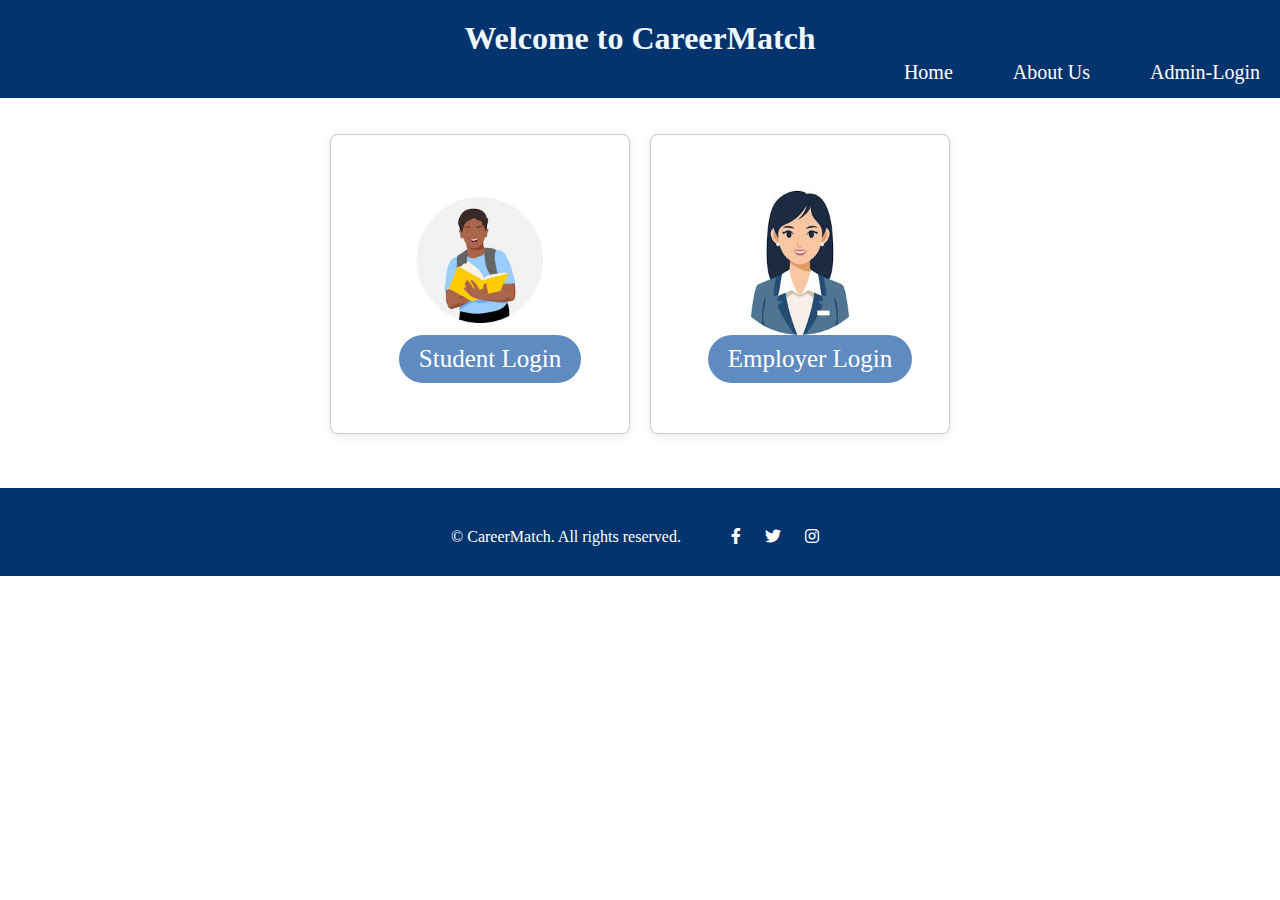
<file: index.html>
<!DOCTYPE html>    
<html lang="en">
<head>
    <meta charset="UTF-8">
    <meta http-equiv="X-UA-Compatible" content="IE=edge">
    <meta name="viewport" content="width=device-width, initial-scale=1.0">
    <title>Career Match</title>
    <link rel="stylesheet" href="https://cdnjs.cloudflare.com/ajax/libs/font-awesome/6.0.0-beta3/css/all.min.css">
</head>
<style>
    
*{
    margin: 0;
    padding: 0;
    box-sizing: border-box;
    
}
body{
    font-family: 'Times New Roman', Times, serif;
    overflow-x: hidden; /* Prevent horizontal scrolling */
   
}
h1{
    text-align: center;
    background-color:#03346E;
    color:aliceblue;
    padding-top: 30px;
    margin: -10px;
}


.navbar {
    display: flex; /* Use flexbox */
    justify-content: flex-end; /* Align items to the right */
    background-color: #03346E; /* Dark background */
    width: 100%; /* Make the navbar full width */
}

.navbar ul {
    list-style-type: none; /* Remove bullet points */
    margin: 0px; /* Remove default margin */
    padding: 0px; /* Remove default padding */
    display: flex; /* Use flexbox for the list */
    font-size: 20px;
}

.navbar li {
    margin-left: 20px; /* Add space between items */
}

.navbar li a {
    display: block; /* Make the link fill the list item */
    color: white; /* Text color */
    text-align: center; /* Center the text */
    padding: 14px 20px; /* Add padding */
    text-decoration: none; /* Remove underline */
}

.navbar li a:hover {
    background-color: #ddd; /* Change background on hover */
    color: black; /* Change text color on hover */
}


.container {
    display: flex; /* Use flexbox for the container */
    justify-content: center; /* Center the cards horizontally */
    gap: 20px; /* Space between cards */
}

.card {
    display: flex; /* Use flexbox for the card */
    flex-direction: column; /* Stack items vertically */
    justify-content: center; /* Center items vertically */
    align-items: center; /* Center items horizontally */
    background-color: white; /* Card background color */
    border: 1px solid #ccc; /* Card border */
    border-radius: 8px; /* Rounded corners */
    padding: 20px; /* Inner spacing */
    box-shadow: 0 2px 10px rgba(0, 0, 0, 0.1); /* Optional shadow */
    width: 300px; /* Fixed width for cards */
    text-align: center; /* Center text inside cards */
    height: 300px;
        }

.card:hover {
    transform: scale(1.02);
    }
    
.card2 {
    display: flex; /* Use flexbox for the card */
    flex-direction: column; /* Stack items vertically */
    justify-content: center; /* Center items vertically */
    align-items: center; /* Center items horizontally */
    background-color: white; /* Card background color */
    border: 1px solid #ccc; /* Card border */
    border-radius: 8px; /* Rounded corners */
    padding: 20px; /* Inner spacing */
    box-shadow: 0 2px 10px rgba(0, 0, 0, 0.1); /* Optional shadow */
    width: 300px; /* Fixed width for cards */
    text-align: center; /* Center text inside cards */
    height: 300px;
}
.card2:hover {
    transform: scale(1.02);
}

 .employer-image{
    width: 150px; /* Set image width */
    height: 150px; /* Set image height to match width for a circle */
    border-radius: 50%; /* Make the image circular */
    object-fit: cover; /* Ensure the image covers the area without distortion */    
}

.student-image{
    width: 150px;
    height: 150px;
    border-radius: 50%;
    object-fit:cover;
}

    
   
.student-login, .employer-login {
    display: inline-block;
    padding: 10px 20px;
    font-size: 25px;
    color: white;
    background-color: #608BC1; /* Bootstrap primary color */
    text-decoration: none; /* Remove underline */
    border-radius: 30px; /* Rounded corners */
    transition: background-color 0.3s; /* Smooth transition */
    margin-left: 20px; 
    top-margin: 15px;/* Space between image and button */
}

.student-login:hover, .employer-login:hover {
    background-color: rgba(255, 255, 255, 0.2); /* Light hover effect */
}

.footer {
    background-color: #03346E;
    color: white;
    text-align: center;
    padding: 20px 0;
    
}

.footer .container {
    max-width: 1200px;
    margin: 10px auto;
    padding: 0 20px;
    margin-top: 20px;
}

.footer p {
    margin: 0;
}

.footer .social-links {
    list-style: none;
    padding: 0;
}

.footer .social-links li {
    display: inline;
    margin: 0 10px;
}

.footer .social-links a {
    color: white;
    text-decoration: none;
}

.footer .social-links a:hover {
    text-decoration: underline;
}

    
/*.container {
width: 100%; /* Full width */
/*max-width: 1200px; /* Maximum width */
/*margin: 0 auto; /* Center the container */

</style>
<body>
    <div class="header">
        <h1> Welcome to CareerMatch</h1>
   </div>
    <nav class="navbar">
        <ul>
            <li><a href="index.html">Home</a></li>
            <li><a href="about.html">About Us</a></li>
            <li><a href="adminlogin.html">Admin-Login</a></li>
        </ul>
    </nav>
    <br>
    <br>
     <div class="container">
        <div class="card">
            <img src="student.jpg" alt="image of a student" class="student-image">
            <a href="student.html" class="student-login">Student Login</a>
        </div>
        <div class="card2">
            <img src="girl 2.jpg" alt="image of an employer" class="employer-image">
            <a href="employer.html" class="employer-login">Employer Login</a>
        </div>
    </div>
    <br>
    <br>
    <br>
    <footer class="footer">
        <div class="container">
            <p>&copy; CareerMatch. All rights reserved.</p>
            <br>
            <ul class="social-links">
                <li><a href="https://facebook.com" target="_blank"><i class="fab fa-facebook-f"></i></a></li>
                <li><a href="https://twitter.com" target="_blank"><i class="fab fa-twitter"></i></a></li>
                <li><a href="https://instagram.com" target="_blank"><i class="fab fa-instagram"></i></a></li>
            </ul>
        </div>
    </footer>
</body>
</html>
</file>
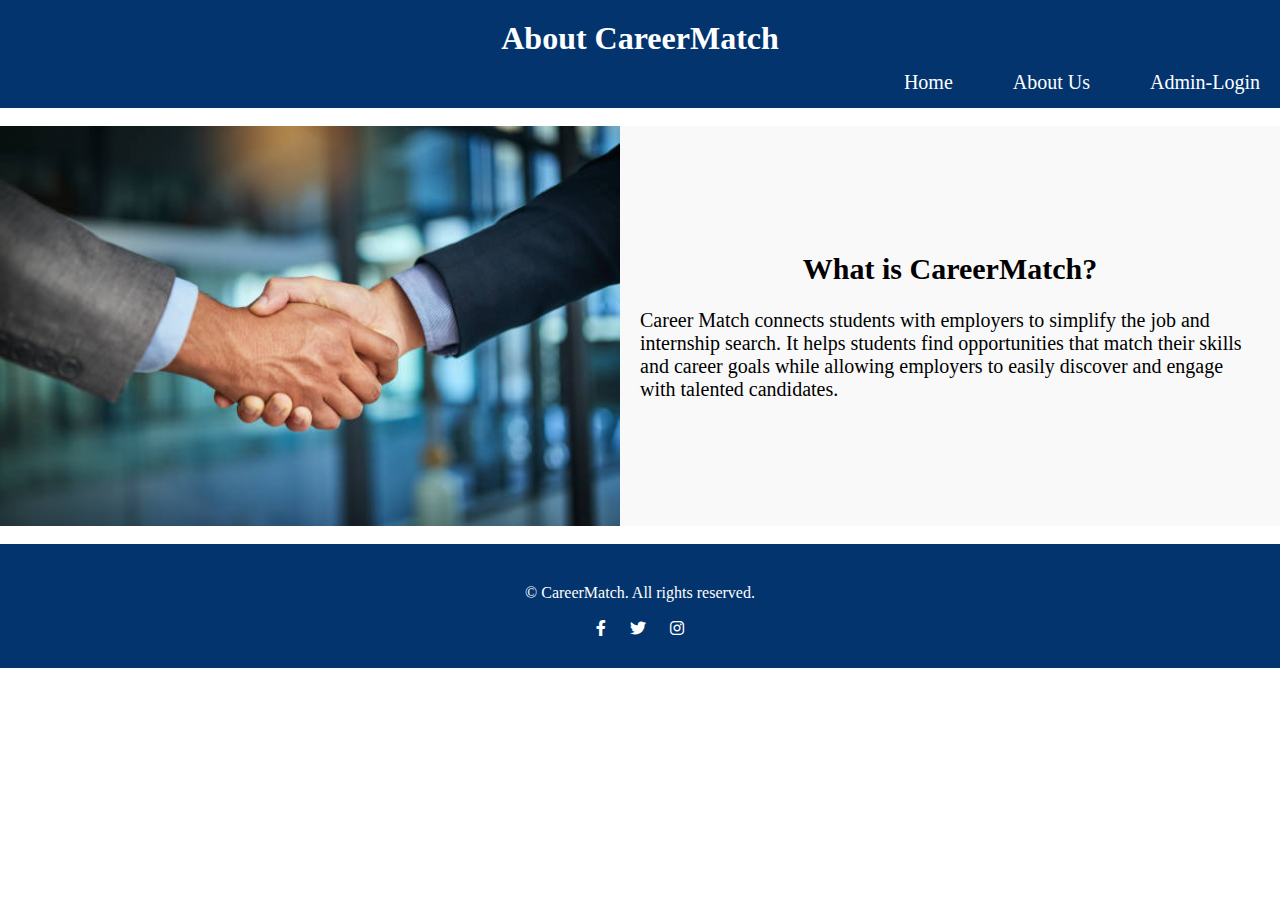
<file: about.html>
<!DOCTYPE html>    
<html lang="en">
<head>
    <meta charset="UTF-8">
    <meta http-equiv="X-UA-Compatible" content="IE=edge">
    <meta name="viewport" content="width=device-width, initial-scale=1.0">
    <title>Career Match</title>
    <link rel="stylesheet" href="https://cdnjs.cloudflare.com/ajax/libs/font-awesome/6.0.0-beta3/css/all.min.css">
</head>
<style>
    * {
    margin: 0;
    padding: 0;
    box-sizing: border-box;
}

body {
    font-family: 'Times New Roman', Times, serif;
}
h1{
    color: white;
}
.header {
    padding-top: 20px; /* Optional: Add padding to the header */
    padding-bottom: 0px;
    background-color: #03346E; /* Optional: Background color for the header */
    text-align: center; /* Center the header text */
}

.navbar {
    display: flex; /* Use flexbox */
    justify-content: flex-end; /* Align items to the right */
    background-color: #03346E; /* Dark background */
    width: 100%; /* Make the navbar full width */
}

.navbar ul {
    list-style-type: none; /* Remove bullet points */
    margin: 0; /* Remove default margin */
    padding: 0px; /* Remove default padding */
    display: flex; /* Use flexbox for the list */
    font-size: 20px;
}

.navbar li {
    margin-left: 20px; /* Add space between items */
}

.navbar li a {
    display: block; /* Make the link fill the list item */
    color: white; /* Text color */
    text-align: center; /* Center the text */
    padding: 14px 20px; /* Add padding */
    text-decoration: none; /* Remove underline */
}

.navbar li a:hover {
    background-color: #ddd; /* Change background on hover */
    color: black; /* Change text color on hover */
}

.image-text-block {
    display: flex; /* Use flexbox to align items */
    height: 400px; /* Set a height for the block */
}

.image-container {
    flex: 1; /* Take up half of the block */
    overflow: hidden; /* Hide overflow */
}

.image-container img {
    width: 100%; /* Make the image fill the container */
    height: auto; /* Maintain aspect ratio */
}

.text-container {
    flex: 1; /* Take up half of the block */
    padding: 20px; /* Add padding */
    display: flex; /* Use flexbox for vertical alignment */
    flex-direction: column; /* Stack items vertically */
    justify-content: center; /* Center items vertically */
    background-color: #f9f9f9; /* Optional: Background color for text */
}


.text-container{
    font-size:20px
}
h2{
    text-align: center;
    font-size:30px
}
.footer {
    background-color: #03346E;
    color: white;
    text-align: center;
    padding: 20px 0;
    
}

.footer .container {
    max-width: 1200px;
    margin: 10px auto;
    padding: 0 20px;
    margin-top: 20px;
}

.footer p {
    margin: 0;
}

.footer .social-links {
    list-style: none;
    padding: 0;
}

.footer .social-links li {
    display: inline;
    margin: 0 10px;
}

.footer .social-links a {
    color: white;
    text-decoration: none;
}

.footer .social-links a:hover {
    text-decoration: underline;
}
</style>

<body>
    <div class="header">
        <h1> About CareerMatch</h1>
    </div>
    <nav class="navbar">
        <ul>
            <li><a href="index.html">Home</a></li>
            <li><a href="about.html">About Us</a></li>
            <li><a href="adminlogin.html">Admin-Login</a></li>
        </ul>
    </nav>
    <br>
    
    <div class="content">
        <div class="image-text-block">
            <div class="image-container">
                <img src="hands2.jpg" alt="Description of image">
            </div>
            <div class="text-container">
                <h2>What is CareerMatch?</h2>
                <br>
                <p>Career Match connects students with employers to simplify the job and internship search. It helps students find opportunities that match their skills and career goals while allowing employers to easily discover and engage with talented candidates.</p>
            </div>
        </div>
    </div>
    <br>
    <footer class="footer">
        <div class="container">
            <p>&copy; CareerMatch. All rights reserved.</p>
            <br>
            <ul class="social-links">
                <li><a href="https://facebook.com" target="_blank"><i class="fab fa-facebook-f"></i></a></li>
                <li><a href="https://twitter.com" target="_blank"><i class="fab fa-twitter"></i></a></li>
                <li><a href="https://instagram.com" target="_blank"><i class="fab fa-instagram"></i></a></li>
            </ul>
        </div>
    </footer>
</body>
</html>
</file>
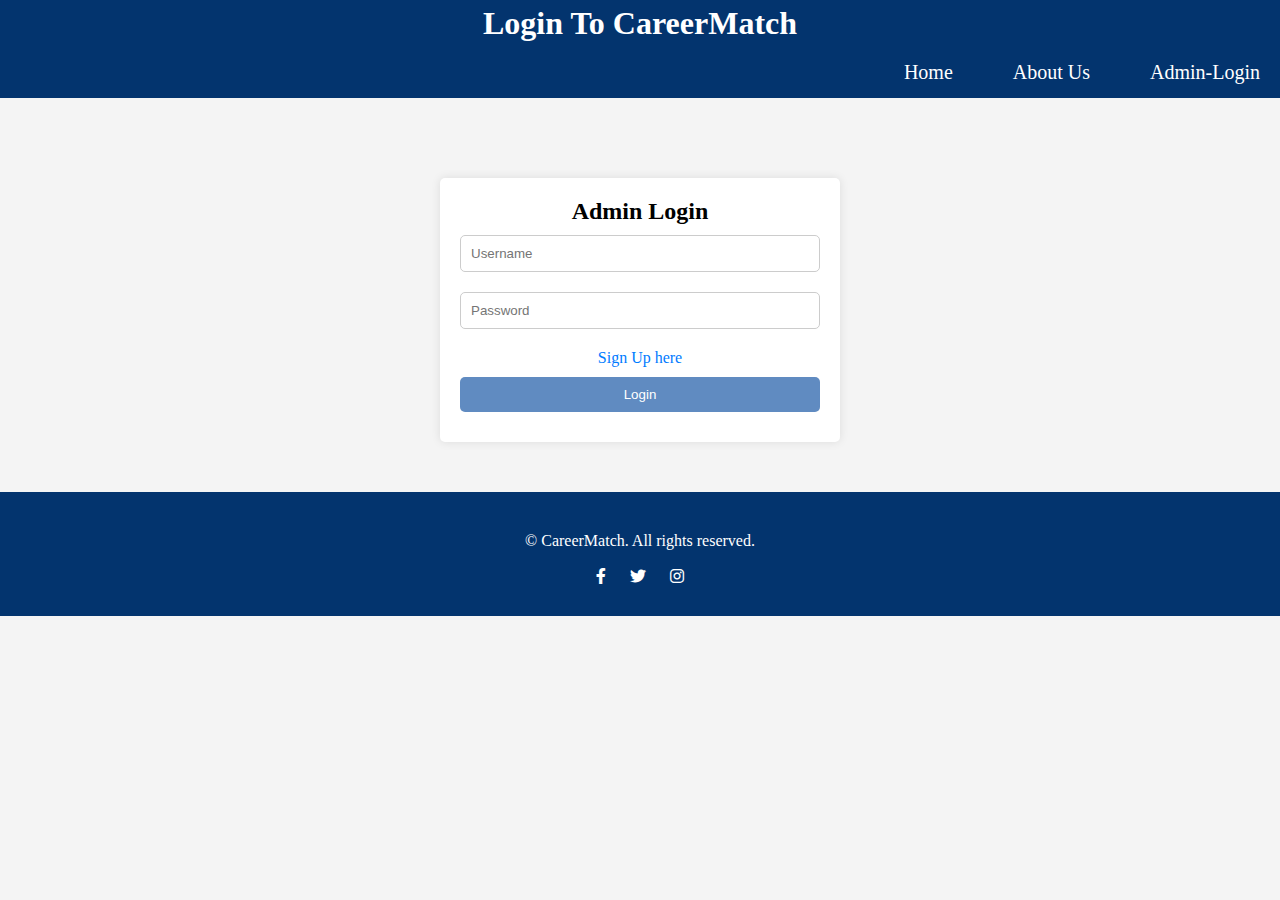
<file: adminlogin.html>
<!DOCTYPE html>
<html lang="en">
<head>
    <meta charset="UTF-8">
    <meta name="viewport" content="width=device-width, initial-scale=1.0">
    <title>CareerMatch</title>
    <link rel="stylesheet" href="https://cdnjs.cloudflare.com/ajax/libs/font-awesome/6.0.0-beta3/css/all.min.css">
</head>
<style>
    * {
margin: 0;
padding: 0;
box-sizing: border-box;
}
body {
    font-family: 'Times New Roman', Times, serif;
    background-color: #f4f4f4;        
}
.header {
    background-color: #03346E; /* Header background color */
    color: white; /* Text color */
    padding: 5px; /* Padding around the header */
    text-align: center; /* Center the text */
    width: 100%; /* Make the header full width */
    top: 0; /* Position it at the top */
    margin-left: 0px;
    top-margin: 20px;
}
.navbar {
    display: flex; /* Use flexbox */
    justify-content: flex-end; /* Align items to the right */
    background-color: #03346E; /* Dark background */
    width: 100%; /* Make the navbar full width */
    font-family: 'Times New Roman', Times, serif;
}

.navbar ul {
    list-style-type: none; /* Remove bullet points */
    margin: 0; /* Remove default margin */
    padding: 0; /* Remove default padding */
    display: flex; /* Use flexbox for the list */
    font-size: 20px;
}

.navbar li {
    margin-left: 20px; /* Add space between items */
}

.navbar li a {
    display: block; /* Make the link fill the list item */
    color: white; /* Text color */
    text-align: center; /* Center the text */
    padding: 14px 20px; /* Add padding */
    text-decoration: none; /* Remove underline */
}

.navbar li a:hover {
    background-color: #ddd; /* Change background on hover */
    color: black; /* Change text color on hover */
}


.login-container {
    background-color: white;
    padding: 20px;
    border-radius: 5px;
    box-shadow: 0 0 10px rgba(0, 0, 0, 0.1);
    max-width: 400px; /* Set a max width for the form */
    margin: 150px auto; /* Center the form and add top margin */
    margin-top: 80px;
    margin-bottom:50px;
    }

    .login-container h2 {
        text-align: center;
    }

    .login-container input {
        width: 100%;
        padding: 10px;
        margin: 10px auto;
        border: 1px solid #ccc;
        border-radius: 5px;
    }

    .login-container button {
        width: 100%;
        padding: 10px;
        background-color: #608BC1;
        color: white;
        border: none;
        border-radius: 5px;
        cursor: pointer;
        margin-top: 10px;
    }

    .login-container button:hover {
        background-color: #007bff;
    }

    .login-container a {
        display: block;
        margin-top: 10px;
        text-align: center;
        color: #007bff;
        text-decoration: none;
    }

    .login-container a:hover {
        text-decoration: underline;
    }

    #message {
        text-align: center;
        color: red; /* Change color for error messages */
        margin-top: 10px;
    }
    .footer {
    background-color: #03346E;
    color: white;
    text-align: center;
    padding: 20px 0;
    
}

.footer .container {
    max-width: 1200px;
    margin: 10px auto;
    padding: 0 20px;
    margin-top: 20px;
}

.footer p {
    margin: 0;
}

.footer .social-links {
    list-style: none;
    padding: 0;
}

.footer .social-links li {
    display: inline;
    margin: 0 10px;
}

.footer .social-links a {
    color: white;
    text-decoration: none;
}

.footer .social-links a:hover {
    text-decoration: underline;
}
</style>
<body>
    <header class="header">
        <h1>Login To CareerMatch</h1>
    </header>
    <nav class="navbar">
        <ul>
            <li><a href="index.html">Home</a></li>
            <li><a href="about.html">About Us</a></li>
            <li><a href="adminlogin.html">Admin-Login</a></li>
        </ul>
    </nav>

    <div class="login-container">
        <h2>Admin Login</h2>
    
        <form id="adminlogin" action="/login" method="POST">
            <input type="text" id="username" placeholder="Username" required>
            <input type="password" id="password" placeholder="Password" required>
            <a href="adminnewaccount.html">Sign Up here</a>
            <button type="submit">Login</button>
        </form>
        <div id="message"></div> <!-- Added message display element -->
    </div>
    <footer class="footer">
        <div class="container">
            <p>&copy; CareerMatch. All rights reserved.</p>
            <br>
            <ul class="social-links">
                <li><a href="https://facebook.com" target="_blank"><i class="fab fa-facebook-f"></i></a></li>
                <li><a href="https://twitter.com" target="_blank"><i class="fab fa-twitter"></i></a></li>
                <li><a href="https://instagram.com" target="_blank"><i class="fab fa-instagram"></i></a></li>
            </ul>
        </div>
    </footer>
    
    <script>
        // Pre-set credentials (change these to your actual credentials)
        const PRESET_PASSWORD = "password1234"; // Change this to your actual password
        const PRESET_USERNAME = "admin25@buhsd.org"; // Change this to your actual username

        // Function to handle form submission
        document.getElementById('adminlogin').addEventListener('submit', function(event) {
            event.preventDefault(); // Prevent the form from submitting

            const usernameInput = document.getElementById('username').value; // Get the username input value
            const passwordInput = document.getElementById('password').value; // Get the password input value

            // Check if the entered username and password match the pre-set credentials
            if (usernameInput === PRESET_USERNAME && passwordInput === PRESET_PASSWORD) {
                document.getElementById('message').innerText = "Login Successful!";
                // Redirect to another page on successful login
                window.location.href = "jobposting.html"; // Change this to your desired page
            } else {
                document.getElementById('message').innerText = "Login Failed! Incorrect Username or Password.";
            }
        });
    </script>
</body>
</html>
</file>
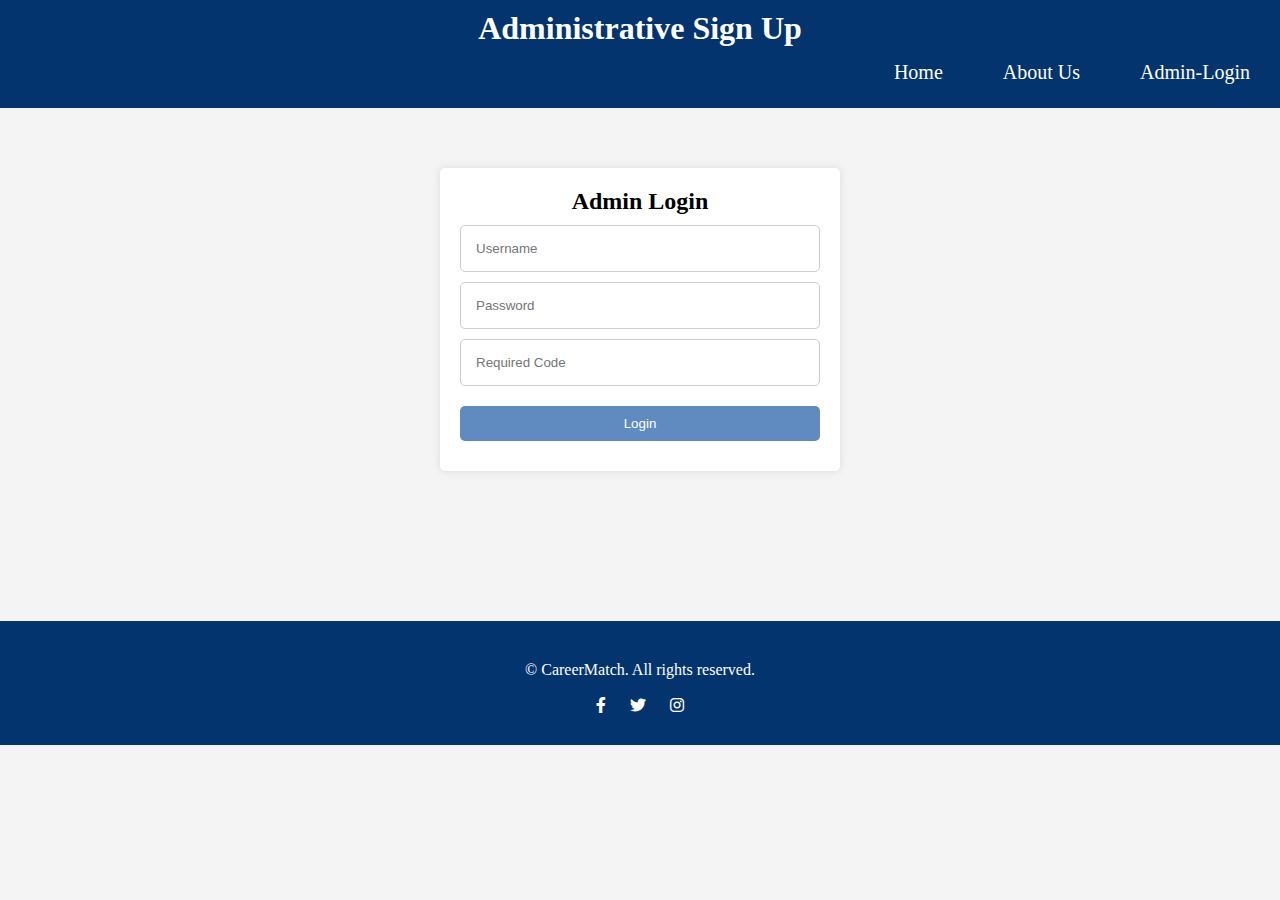
<file: adminnewaccount.html>
<!DOCTYPE html>
<html lang="en">
<head>
    <meta charset="UTF-8">
    <meta name="viewport" content="width=device-width, initial-scale=1.0">
    <title>CareerMatch</title>
    <link rel="stylesheet" href="https://cdnjs.cloudflare.com/ajax/libs/font-awesome/6.0.0-beta3/css/all.min.css">
</head>
<style>
body {
    font-family: 'Times New Roman', Times, serif;
    background-color: #f4f4f4;        
}
* {
    margin: 0;
    padding: 0;
    box-sizing: border-box;
}
.header {
    background-color: #03346E; /* Header background color */
    color: white; /* Text color */
    padding: 10px; /* Padding around the header */
    text-align: center; /* Center the text */
    position: fixed; /* Fix the header at the top */
    width: 100%; /* Make the header full width */
    top: 0; /* Position it at the top */
    
    
}

.navbar {
    display: flex; /* Use flexbox */
    justify-content: flex-end; /* Align items to the right */
    background-color: #03346E; /* Dark background */
    width: 100%; /* Make the navbar full width */
}

.navbar ul {
    list-style-type: none; /* Remove bullet points */
    margin: 0; /* Remove default margin */
    padding: 0; /* Remove default padding */
    display: flex; /* Use flexbox for the list */
    font-size: 20px;
}

.navbar li {
    margin-left: 20px; /* Add space between items */
}

.navbar li a {
    display: block; /* Make the link fill the list item */
    color: white; /* Text color */
    text-align: center; /* Center the text */
    padding: 14px 20px; /* Add padding */
    text-decoration: none; /* Remove underline */
}

.navbar li a:hover {
    background-color: #ddd; /* Change background on hover */
    color: black; /* Change text color on hover */
}

.login-container {
    background-color: white;
    padding: 20px; /* Increased padding for better spacing */
    border-radius: 5px;
    box-shadow: 0 0 10px rgba(0, 0, 0, 0.1);
    max-width: 400px; /* Set a max width for the form */
    margin: 150px auto; /* Center the form and add top margin */
}

.login-container h2 {
    text-align: center;
}

.login-container input {
    width: 100%; /* Set width to 100% to fill the container */
    padding: 15px; /* Adjust padding for better spacing */
    
    margin: 10px 0; /* Margin for spacing between inputs */
    border: 1px solid #ccc; /* Light border */
    border-radius: 5px; /* Rounded corners for inputs */
    display: block; /* Make inputs block elements */
}

.login-container button {
    width: 100%;
    padding: 10px;
    background-color: #608BC1;
    color: white;
    border: none;
    border-radius: 5px;
    cursor: pointer;
    margin-top: 10px;
}

.login-container button:hover {
    background-color: #4a9a97;
}

.login-container a {
    display: block;
    margin-top: 10px;
    text-align: center;
    color: #007bff;
    text-decoration: none;
}

.login-container a:hover {
    text-decoration: underline;
}

#message {
    text-align: center;
    color: red; /* Change color for error messages */
    margin-top: 10px;
}
.footer {
    background-color: #03346E;
    color: white;
    text-align: center;
    padding: 20px 0;
    
}

.footer .container {
    max-width: 1200px;
    margin: 10px auto;
    padding: 0 20px;
    margin-top: 20px;
}

.footer p {
    margin: 0;
}

.footer .social-links {
    list-style: none;
    padding: 0;
}

.footer .social-links li {
    display: inline;
    margin: 0 10px;
}

.footer .social-links a {
    color: white;
    text-decoration: none;
}

.footer .social-links a:hover {
    text-decoration: underline;
}
</style>
<body>
    <header class="header">
        <h1>Administrative Sign Up</h1>
        <nav class="navbar">
            <ul>
                <li><a href="index.html">Home</a></li>
                <li><a href="about.html">About Us</a></li>
                <li><a href="adminlogin.html">Admin-Login</a></li>
            </ul>
        </nav>
    </header>
    <br>
    <div class="login-container">
        <h2>Admin Login</h2>

        <form id="loginForm"> <!-- Added ID to the form -->
            <input type="text" name="username" id="username" placeholder="Username" required>
            <input type="password" id="password" placeholder="Password" required> <!-- Added ID to password input -->
            <input type="text" id="requiredcode" placeholder="Required Code" required> <!-- Required Code input -->
            <button type="submit">Login</button>
        </form>
        <div id="message"></div> <!-- Added message display element -->
    </div>
    <footer class="footer">
        <div class="container">
            <p>&copy; CareerMatch. All rights reserved.</p>
            <br>
            <ul class="social-links">
                <li><a href="https://facebook.com" target="_blank"><i class="fab fa-facebook-f"></i></a></li>
                <li><a href="https://twitter.com" target="_blank"><i class="fab fa-twitter"></i></a></li>
                <li><a href="https://instagram.com" target="_blank"><i class="fab fa-instagram"></i></a></li>
            </ul>
        </div>
    </footer>
    <script>
        // Pre-set credentials (change these to your actual credentials)
        const PRESET_PASSWORD = "password1234"; // Change this to your actual password
        const PRESET_USERNAME = "admin25@buhsd.org"; // Change this to your actual username

        // Function to handle form submission
        document.getElementById('loginForm').addEventListener('submit', function(event) {
            event.preventDefault(); // Prevent the form from submitting

            const usernameInput = document.getElementById('username').value; // Get the username input value
            const passwordInput = document.getElementById('password').value; // Get the password input value
            const requiredcodeInput = document.getElementById('requiredcode').value; // Get the required code input value

            // Check if the entered username and password match the pre-set credentials
            if (usernameInput === PRESET_USERNAME && passwordInput === PRESET_PASSWORD) {
                document.getElementById('message').innerText = "Login Successful!";
                // Redirect to another page on successful login
                window.location.href = "jobposting.html"; // Change this to your desired page
            } else {
                document.getElementById('message').innerText = "Login Failed! Incorrect Username or Password.";
            }
        });
    </script>
</body>
</html>
</file>
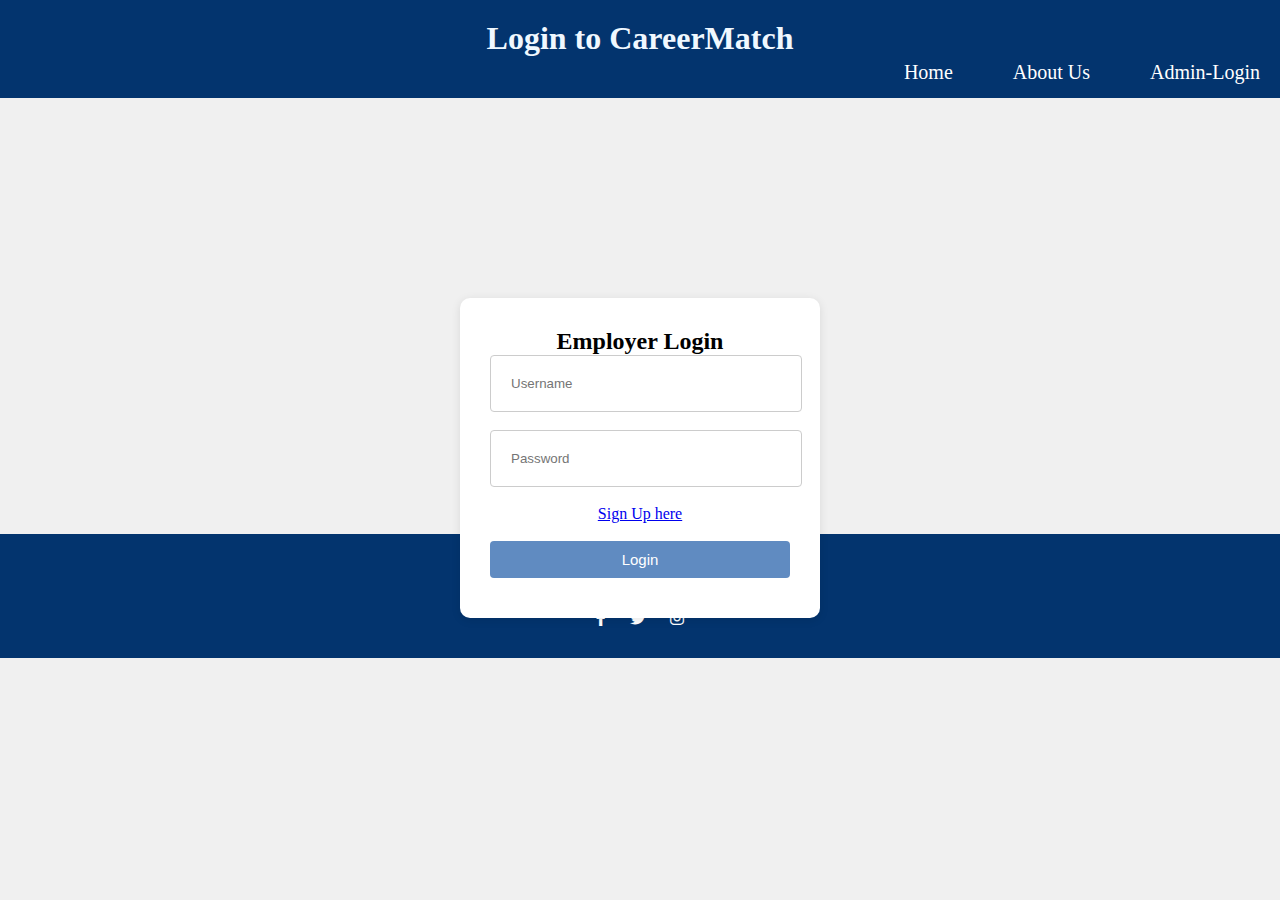
<file: employer.html>
<!DOCTYPE html>
<html lang="en">
<head>
    <meta charset="UTF-8">
    <meta http-equiv="X-UA-Compatible" content="IE=edge">
    <meta name="viewport" content="width=device-width, initial-scale=1.0">
    <title>Career Match</title>
    <link rel="stylesheet" href="https://cdnjs.cloudflare.com/ajax/libs/font-awesome/6.0.0-beta3/css/all.min.css">
    <style>
        * {
            margin: 0;
            padding: 0;
        }

        body, html {
            height: 100%; /* Full height for the body */
            font-family: 'Times New Roman', Times, serif; /* Change to your preferred font */
            background-color: #f0f0f0; /* Light background color */
        }

        h1 {
            text-align: center;
            background-color: #03346E;
            color: aliceblue;
            padding-top: 30px;
            margin: -10px;
            
        }

        .navbar {
            display: flex; /* Use flexbox */
            justify-content: flex-end; /* Align items to the right */
            background-color: #03346E; /* Dark background */
            width: 100%; /* Make the navbar full width */
            bottom-margin: auto;
        }

        .navbar ul {
            list-style-type: none; /* Remove bullet points */
            margin: 0; /* Remove default margin */
            padding: 0; /* Remove default padding */
            display: flex; /* Use flexbox for the list */
            font-size: 20px;
        }

        .navbar li {
            margin-left: 20px; /* Add space between items */
        }

        .navbar li a {
            display: block; /* Make the link fill the list item */
            color: white; /* Text color */
            text-align: center; /* Center the text */
            padding: 14px 20px; /* Add padding */
            text-decoration: none; /* Remove underline */
        }

        .navbar li a:hover {
            background-color: #ddd; /* Change background on hover */
            color: black; /* Change text color on hover */
        }

        .login-container {
            background-color: white; /* White background for the form */
            padding: 30px;
            border-radius: 10px; /* Rounded corners */
            box-shadow: 0 2px 10px rgba(0, 0, 0, 0.1); /* Subtle shadow */
            width: 300px; /* Fixed width for the form */
            margin: 0 auto; /* Center horizontally */
            position: relative; /* Position relative for vertical centering */
            top: 40%; /* Move down 40% of the viewport height */
            transform: translateY(-50%); /* Move up by half of the form's height */
            margin-top:0px;
            margin-bottom: 80px;
        }

        h2 {
            text-align: center;
        }

        .form-group {
            margin-bottom: 15px; /* Space between form groups */
        }

        label {
            display: block; /* Make labels block elements */
            margin-bottom: 5px; /* Space between label and input */
        }

        input {
            width: 90%; /* Set width to auto to align left */
            padding: 20px; /* Padding inside inputs */
            border: 1px solid #ccc; /* Light border */
            border-radius: 4px; /* Rounded corners for inputs */
            display: block; /* Make inputs block elements */
        }

        button {
            width: 100%; /* Full width button */
            padding: 10px; /* Padding inside button */
            background-color: #608BC1; /* Button color */
            color: white; /* Text color */
            border: none; /* No border */
            border-radius: 4px; /* Rounded corners for button */
            cursor: pointer; /* Pointer cursor on hover */
            font-size: 15px;
        }

        button:hover {
            background-color: #0056b3; /* Darker button color on hover */
        }

        #message {
            margin-top: 10px; /* Space above message */
            color: red; /* Message color */
        }

        #newaccountlink {
            text-align: center;
        }
        .footer {
    background-color: #03346E;
    color: white;
    text-align: center;
    padding: 20px 0;
    
}

.footer .container {
    max-width: 1200px;
    margin: 10px auto;
    padding: 0 20px;
    margin-top: 20px;
}

.footer p {
    margin: 0;
}

.footer .social-links {
    list-style: none;
    padding: 0;
}

.footer .social-links li {
    display: inline;
    margin: 0 10px;
}

.footer .social-links a {
    color: white;
    text-decoration: none;
}

.footer .social-links a:hover {
    text-decoration: underline;
}
    </style>
</head>
<body>
    <div class="header">
        <h1>Login to CareerMatch</h1>
    </div>
    <nav class="navbar">
        <ul>
            <li><a href="index.html">Home</a></li>
            <li><a href="about.html">About Us</a></li>
            <li><a href="adminlogin.html">Admin-Login</a></li>
        </ul>
    </nav>
    <div class="login-container">
        <h2>Employer Login </h2>
        <form id="employerlogin" action="/login" method="POST">
            <input type="text" id="username" placeholder="Username" required>
            <br>
            <input type="password" id="password" placeholder="Password" required>
            <br>
            <div id="newaccountlink"><a href="employernewaccount.html">Sign Up here</a></div>
            <br>
            <button type="submit">Login</button>
        </form>
        <div id="message"></div> <!-- Added message display element -->
    </div>
    <br>
    <br>
    <footer class="footer">
        <div class="container">
            <p>&copy; CareerMatch. All rights reserved.</p>
            <br>
            <ul class="social-links">
                <li><a href="https://facebook.com" target="_blank"><i class="fab fa-facebook-f"></i></a></li>
                <li><a href="https://twitter.com" target="_blank"><i class="fab fa-twitter"></i></a></li>
                <li><a href="https://instagram.com" target="_blank"><i class="fab fa-instagram"></i></a></li>
            </ul>
        </div>
    </footer>
    <script>
            // Pre-set credentials (change these to your actual credentials)
            const PRESET_PASSWORD = "123cookies"; // Change this to your actual password
            const PRESET_USERNAME = "cookiecrew@gmail.com"; // Change this to your actual username
    
            // Function to handle form submission
            document.getElementById('employerlogin').addEventListener('submit', function(event) {
                event.preventDefault(); // Prevent the form from submitting
    
                const usernameInput = document.getElementById('username').value; // Get the username input value
                const passwordInput = document.getElementById('password').value; // Get the password input value
    
                // Check if the entered username and password match the pre-set credentials
                if (usernameInput === PRESET_USERNAME && passwordInput === PRESET_PASSWORD) {
                    document.getElementById('message').innerText = "Login Successful!";
                    // Redirect to another page on successful login
                    window.location.href = "employerjobposting.html"; // Change this to your desired page
                } else {
                    document.getElementById('message').innerText = "Login Failed! Incorrect Username or Password.";
                }
            });
        </script>
</body>
</html>
</file>
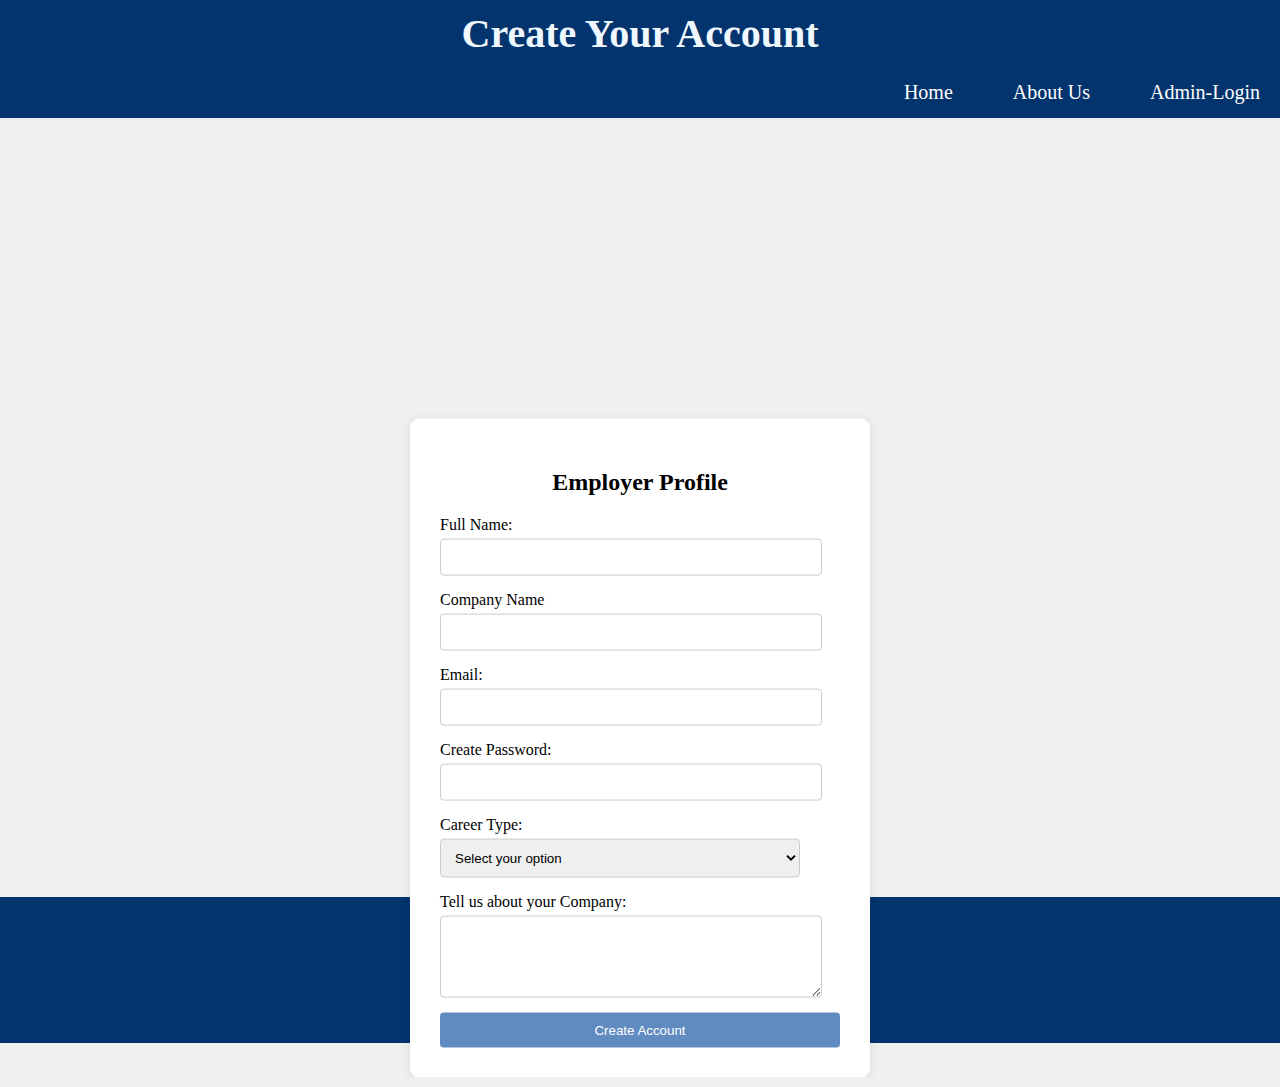
<file: employernewaccount.html>
<!DOCTYPE html>    
<html lang="en">
<head>
    <meta charset="UTF-8">
    <meta http-equiv="X-UA-Compatible" content="IE=edge">
    <meta name="viewport" content="width=device-width, initial-scale=1.0">
    <title>Career Match</title>
    <link rel="stylesheet" href="https://cdnjs.cloudflare.com/ajax/libs/font-awesome/6.0.0-beta3/css/all.min.css">
</head>
<style>
    body, html {
    margin: 0;
    padding: 0;
    height: 100%; /* Full height for the body */
    font-family: 'Times New Roman', Times, serif;
    background-color: #f0f0f0; /* Light background color */
   
}

h1 {
    font-size: 40px;
    background-color: #03346E;
    color: aliceblue;
    padding: 20px;
    margin: -10px;
    text-align: center;
}
.navbar {
    display: flex; /* Use flexbox */
    justify-content: flex-end; /* Align items to the right */
    background-color: #03346E; /* Dark background */
    width: 100%; /* Make the navbar full width */
}

.navbar ul {
    list-style-type: none; /* Remove bullet points */
    margin: 0; /* Remove default margin */
    padding: 0; /* Remove default padding */
    display: flex; /* Use flexbox for the list */
    font-size: 20px;
}

.navbar li {
    margin-left: 20px; /* Add space between items */
}

.navbar li a {
    display: block; /* Make the link fill the list item */
    color: white; /* Text color */
    text-align: center; /* Center the text */
    padding: 14px 20px; /* Add padding */
    text-decoration: none; /* Remove underline */
}

.navbar li a:hover {
    background-color: #ddd; /* Change background on hover */
    color: black; /* Change text color on hover */
}
.form-container {
    background-color: white; /* White background for the form */
    padding: 30px;
    border-radius: 10px; /* Rounded corners */
    box-shadow: 0 2px 10px rgba(0, 0, 0, 0.1); /* Subtle shadow */
    width: 400px; /* Fixed width for the form */
    margin: 0 auto; /* Center horizontally */
    position: relative; /* Position relative for vertical centering */
    top: 70%; /* Move down 40% of the viewport height */
    transform: translateY(-50%); /* Move up by half of the form's height */
    margin-bottom: 120px;
}
h2{
    text-align: center;
}
.form-group {
    margin-bottom: 15px; /* Space between form groups */
}

label {
    display: block; /* Make labels block elements */
    margin-bottom: 5px; /* Space between label and input */
}

input, select, textarea {
    width: 90%; /* Set width to auto to align left */
    padding: 10px; /* Padding inside inputs */
    border: 1px solid #ccc; /* Light border */
    border-radius: 4px; /* Rounded corners for inputs */
    display: block; /* Make inputs block elements */
}

button {
    width: 100%; /* Full width button */
    padding: 10px; /* Padding inside button */
    background-color: #608BC1; /* Button color */
    color: white; /* Text color */
    border: none; /* No border */
    border-radius: 4px; /* Rounded corners for button */
    cursor: pointer; /* Pointer cursor on hover */
}

button:hover {
    background-color: #0056b3; /* Darker button color on hover */
}

#message {
    margin-top: 10px; /* Space above message */
    color: red; /* Message color */
}
.footer {
    background-color: #03346E;
    color: white;
    text-align: center;
    padding: 20px 0;
    
}

.footer .container {
    max-width: 1200px;
    margin: 10px auto;
    padding: 0 20px;
    margin-top: 20px;
}

.footer p {
    margin: 0;
}

.footer .social-links {
    list-style: none;
    padding: 0;
}

.footer .social-links li {
    display: inline;
    margin: 0 10px;
}

.footer .social-links a {
    color: white;
    text-decoration: none;
}

.footer .social-links a:hover {
    text-decoration: underline;
}
</style>
<body>
    <div class="header">
        <h1>Create Your Account</h1>
    </div>
    <nav class="navbar">
        <ul>
            <li><a href="index.html">Home</a></li>
            <li><a href="about.html">About Us</a></li>
            <li><a href="adminlogin.html">Admin-Login</a></li>
        </ul>
    </nav>
    <div class="form-container">
        <h2>Employer Profile</h2>
        <form id="createAccountForm">
            <div class="form-group">
                <label for="fullname">Full Name:</label>
                <input type="text" id="firstName" name="firstName" required>
            </div>
            <div class="form-group">
                <label for="companyname">Company Name</label>
                <input type="text" id="lastName" name="lastName" required>
            </div>
            <div class="form-group">
                <label for="email">Email:</label>
                <input type="email" id="email" name="email" required>
            </div>

            <div class="form-group">
                <label for="Password">Create Password:</label>
                <input type="password" id="Password" name="Password" required>
            </div>
            <div class="form-group">
                <label for="Career Type">Career Type:</label>
                <select id="careerType" name="careerType" required>
                    <option value="" disabled selected>Select your option</option>
                    <option value="Culinary">Culinary</option>
                    <option value="Business">Business</option>
                    <option value="Medical">Medical</option>
                    <option value="Education">Education</option>
                    <option value="Blue Collar Work">Blue Collar Work</option>
                    <option value="Information Technology">Information Technology</option>
                    <option value="Other">Other</option>
                </select>
                <input type="text" id="otherCareer" name="otherCareer" placeholder="If Other, please specify" style="display: none;">
            </div>
            <div class="form-group">
                <label for="What Are You Looking For?">Tell us about your Company:</label>
                <textarea id="WhatAreYouLookingFor?" name="WhatAreYouLookingFor?" rows="4" required></textarea>
            </div>
            <button type="submit">Create Account</button>
        </form>
    </div>
    <footer class="footer">
        <div class="container">
            <p>&copy; CareerMatch. All rights reserved.</p>
            <br>
            <ul class="social-links">
                <li><a href="https://facebook.com" target="_blank"><i class="fab fa-facebook-f"></i></a></li>
                <li><a href="https://twitter.com" target="_blank"><i class="fab fa-twitter"></i></a></li>
                <li><a href="https://instagram.com" target="_blank"><i class="fab fa-instagram"></i></a></li>
            </ul>
        </div>
    </footer>
</body>
</html>
</file>
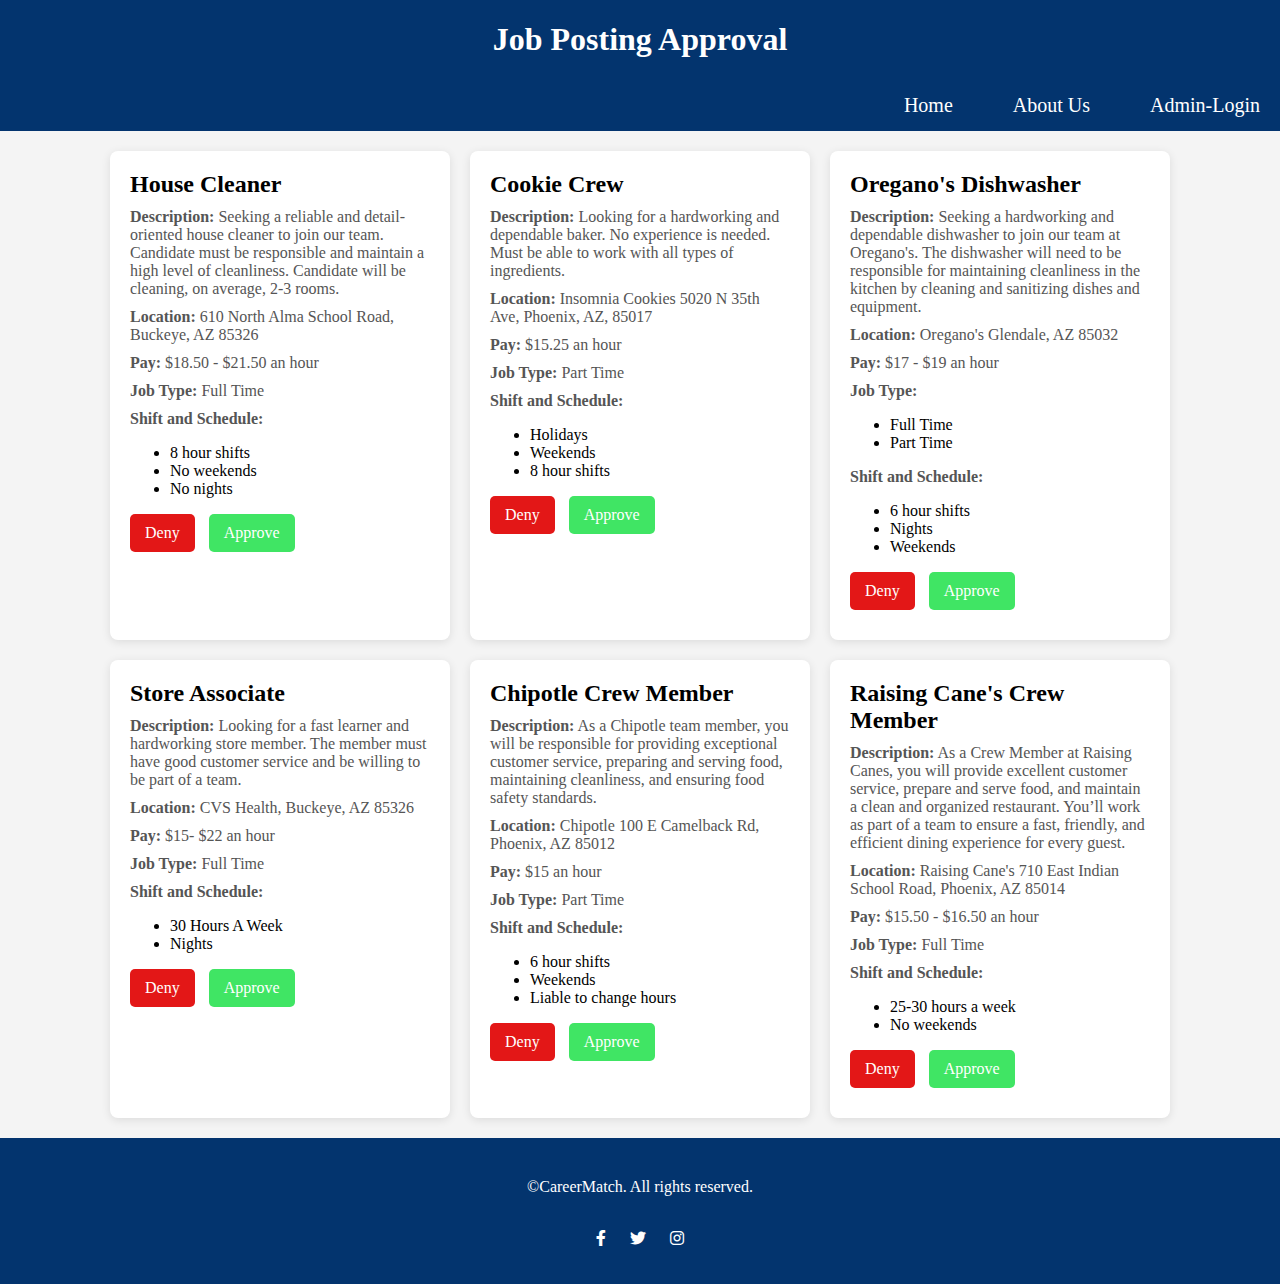
<file: jobposting.html>
<!DOCTYPE html>
<html lang="en">

<head>
    <meta charset="UTF-8">
    <meta name="viewport" content="width=device-width, initial-scale=1.0">
    <title>Admin Job Posting</title>
    <link rel="stylesheet" href="https://cdnjs.cloudflare.com/ajax/libs/font-awesome/6.0.0-beta3/css/all.min.css">
    <style>
        body {
            font-family: 'Times New Roman', Times, serif;
            background-color: #f4f4f4;
            margin: 0; /* Remove default margin */
            display: flex;
            flex-direction: column; /* Stack header, content, and footer vertically */
            height: 100vh; /* Full height of the viewport */
            overflow-y: auto; /* Enable vertical scrolling */
        }

        .header {
            background-color: #03346E; /* Header background color */
            color: white; /* Text color */
            padding: 0px; /* Padding around the header */
            text-align: center; /* Center the text */
        }

        .navbar {
            display: flex; /* Use flexbox */
            justify-content: flex-end; /* Align items to the right */
            background-color: #03346E; /* Dark background */
            width: 100%; /* Make the navbar full width */
        }

        .navbar ul {
            list-style-type: none; /* Remove bullet points */
            margin: 0px; /* Remove default margin */
            padding: 0px; /* Remove default padding */
            display: flex; /* Use flexbox for the list */
            font-size: 20px;
        }

        .navbar li {
            margin-left: 20px; /* Add space between items */
        }

        .navbar li a {
            display: block; /* Make the link fill the list item */
            color: white; /* Text color */
            text-align: center; /* Center the text */
            padding: 14px 20px; /* Add padding */
            text-decoration: none; /* Remove underline */
        }

        .navbar li a:hover {
            background-color: #ddd; /* Change background on hover */
            color: black; /* Change text color on hover */
        }

        .content {
            padding: 20px; /* Padding for the main content */
            flex: 1; /* Allow content to grow and fill available space */
            display: flex; /* Use flexbox for the content */
            justify-content: center; /* Center the cards horizontally */
            flex-wrap: wrap; /* Allow cards to wrap to the next line */
            gap: 20px; /* Space between cards */
        }

        .card {
            background: white;
            border-radius: 8px;
            box-shadow: 0 2px 10px rgba(0, 0, 0, 0.1);
            padding: 20px; /* Corrected padding */
            width: 80%; /* Set width to 90% */
            max-width: 300px; /* Maximum width for each card */
            text-align: left;
            transition: transform 0.2s;
        }

        .card:hover {
            transform: scale(1.02);
        }

        .card h2 {
            margin: 0 0 10px;
            font-size: 24px;
        }

        .card p {
            margin: 10px 0;
            color: #555;
        }

        .card .no-button,
        .card .yes-button {
            background-color: #e31717; /* Default for no-button */
            color: white;
            border: none;
            border-radius: 5px;
            padding: 10px 15px;
            cursor: pointer;
            text-decoration: none;
            display: inline-block;
            transition: background-color 0.3s;
            margin-right: 10px; /* Space between buttons */
        }

        .card .no-button:hover {
            background-color: #b30000;
        }

        .card .yes-button {
            background-color: #40e564; /* Default for yes-button */
        }

        .card .yes-button:hover {
            background-color: #298836;
        }

        .message {
            margin-top: 10px;
            color: green;
            font-weight: bold;
        }

        @media (max-width: 600px) {
            .card {
                width: 95%; /* Adjust card width for smaller screens */
            }
        }
        .footer {
    background-color: #03346E;
    color: white;
    text-align: center;
    padding: 20px 0;
    
}

.footer .container {
    max-width: 1200px;
    margin: 10px auto;
    padding: 0 20px;
    margin-top: 20px;
}

.footer p {
    margin: 0;
}

.footer .social-links {
    list-style: none;
    padding: 0;
}

.footer .social-links li {
    display: inline;
    margin: 0 10px;
}

.footer .social-links a {
    color: white;
    text-decoration: none;
}

.footer .social-links a:hover {
    text-decoration: underline;
}
    </style>
</head>

<body>
    <header class="header">
        <h1>Job Posting Approval</h1>
    </header>
    <nav class="navbar">
        <ul>
            <li><a href="index.html">Home</a></li>
            <li><a href="about.html">About Us</a></li>
            <li><a href="adminlogin.html">Admin-Login</a></li>
        </ul>
    </nav>
    <main class="content">
        <div class="card">
            <h2>House Cleaner</h2>
            <p><strong>Description:</strong> Seeking a reliable and detail-oriented house cleaner to join our team. Candidate must be responsible and maintain a high level of cleanliness. Candidate will be cleaning, on average, 2-3 rooms.</p>
            <p><strong>Location:</strong> 610 North Alma School Road, Buckeye, AZ 85326</p>
            <p><strong>Pay:</strong> $18.50 - $21.50 an hour</p>
            <p><strong>Job Type:</strong> Full Time</p>
            <p><strong>Shift and Schedule:</strong></p>
            <ul>
                <li>8 hour shifts</li>
                <li>No weekends</li>
                <li>No nights</li>
            </ul>
            <a href="#" class="no-button">Deny</a>
            <a href="#" class="yes-button" id="approveButton1">Approve</a>
            <div class="message" id="message1"></div>
        </div>
        <div class="card">
            <h2>Cookie Crew</h2>
            <p><strong>Description:</strong> Looking for a hardworking and dependable baker. No experience is needed. Must be able to work with all types of ingredients.</p>
            <p><strong>Location:</strong> Insomnia Cookies 5020 N 35th Ave, Phoenix, AZ, 85017</p>
            <p><strong>Pay:</strong> $15.25 an hour</p>
            <p><strong>Job Type:</strong> Part Time</p>
            <p><strong>Shift and Schedule:</strong></p>
            <ul>
                <li>Holidays</li>
                <li>Weekends</li>
                <li>8 hour shifts</li>
            </ul>
            <a href="#" class="no-button">Deny</a>
            <a href="#" class="yes-button" id="approveButton2">Approve</a>
            <div class="message" id="message2"></div>
        </div>
        <div class="card">
            <h2>Oregano's Dishwasher</h2>
            <p><strong>Description:</strong> Seeking a hardworking and dependable dishwasher to join our team at Oregano's. The dishwasher will need to be responsible for maintaining cleanliness in the kitchen by cleaning and sanitizing dishes and equipment.</p>
            <p><strong>Location:</strong> Oregano's Glendale, AZ 85032</p>
            <p><strong>Pay:</strong> $17 - $19 an hour</p>
            <p><strong>Job Type:</strong></p>
            <ul>
                <li>Full Time</li>
                <li>Part Time</li>
            </ul>
            <p><strong>Shift and Schedule:</strong></p>
            <ul>
                <li>6 hour shifts</li>
                <li>Nights</li>
                <li>Weekends</li>
            </ul>
            <a href="#" class="no-button">Deny</a>
            <a href="#" class="yes-button" id="approveButton3">Approve</a>
            <div class="message" id="message3"></div>
        </div>
        <div class="card">
            <h2>Store Associate</h2>
            <p><strong>Description:</strong> Looking for a fast learner and hardworking store member. The member must have good customer service and be willing to be part of a team.</p>
            <p><strong>Location:</strong> CVS Health, Buckeye, AZ 85326</p>
            <p><strong>Pay:</strong> $15- $22 an hour</p>
            <p><strong>Job Type:</strong> Full Time</p>
            <p><strong>Shift and Schedule:</strong></p>
            <ul>
                <li>30 Hours A Week</li>
                <li>Nights</li>
            </ul>
            <a href="#" class="no-button">Deny</a>
            <a href="#" class="yes-button" id="approveButton4">Approve</a>
            <div class="message" id="message4"></div>
        </div>
        <div class="card">
            <h2>Chipotle Crew Member</h2>
            <p><strong>Description:</strong> As a Chipotle team member, you will be responsible for providing exceptional customer service, preparing and serving food, maintaining cleanliness, and ensuring food safety standards.</p>
            <p><strong>Location:</strong> Chipotle 100 E Camelback Rd, Phoenix, AZ 85012</p>
            <p><strong>Pay:</strong> $15 an hour</p>
            <p><strong>Job Type:</strong> Part Time</p>
            <p><strong>Shift and Schedule:</strong></p>
            <ul>
                <li>6 hour shifts</li>
                <li>Weekends</li>
                <li>Liable to change hours</li>
            </ul>
            <a href="#" class="no-button">Deny</a>
            <a href="#" class="yes-button" id="approveButton5">Approve</a>
            <div class="message" id="message5"></div>
        </div>
        <div class="card">
            <h2>Raising Cane's Crew Member</h2>
            <p><strong>Description:</strong> As a Crew Member at Raising Canes, you will provide excellent customer service, prepare and serve food, and maintain a clean and organized restaurant. You’ll work as part of a team to ensure a fast, friendly, and efficient dining experience for every guest.</p>
            <p><strong>Location:</strong> Raising Cane's 710 East Indian School Road, Phoenix, AZ 85014</p>
            <p><strong>Pay:</strong> $15.50 - $16.50 an hour</p>
            <p><strong>Job Type:</strong> Full Time</p>
            <p><strong>Shift and Schedule:</strong></p>
            <ul>
                <li>25-30 hours a week</li>
                <li>No weekends</li>
            </ul>
            <a href="#" class="no-button">Deny</a>
            <a href="#" class="yes-button" id="approveButton6">Approve</a>
            <div class="message" id="message6"></div>
        </div>
    </main>
    <footer class="footer">
        <div class="container">
            <p>&copy;CareerMatch. All rights reserved.</p>
            <br>
            <ul class="social-links">
                <li><a href="https://facebook.com" target="_blank"><i class="fab fa-facebook-f"></i></a></li>
                <li><a href="https://twitter.com" target="_blank"><i class="fab fa-twitter"></i></a></li>
                <li><a href="https://instagram.com" target="_blank"><i class="fab fa-instagram"></i></a></li>
            </ul>
        </div>
    </footer>
    <script>
        // Select all approve buttons
        const approveButtons = document.querySelectorAll('.yes-button');

        // Add click event listener to each approve button
        approveButtons.forEach((button, index) => {
            button.addEventListener('click', function(event) {
                event.preventDefault(); // Prevent default anchor behavior
                const messageId = `message${index + 1}`; // Construct message ID
                document.getElementById(messageId).innerText = `Approval for ${this.closest('.card').querySelector('h2').innerText} has been granted!`;
            });
        });

        // Select all deny buttons
        const denyButtons = document.querySelectorAll('.no-button');

        // Add click event listener to each deny button
        denyButtons.forEach(button => {
            button.addEventListener('click', function(event) {
                event.preventDefault(); // Prevent default anchor behavior
                // Find the closest card element and remove it
                const card = this.closest('.card');
                if (card) {
                    card.style.display = 'none'; // Hide the card
                }
            });
        });
    </script>
</body>

</html>
</file>
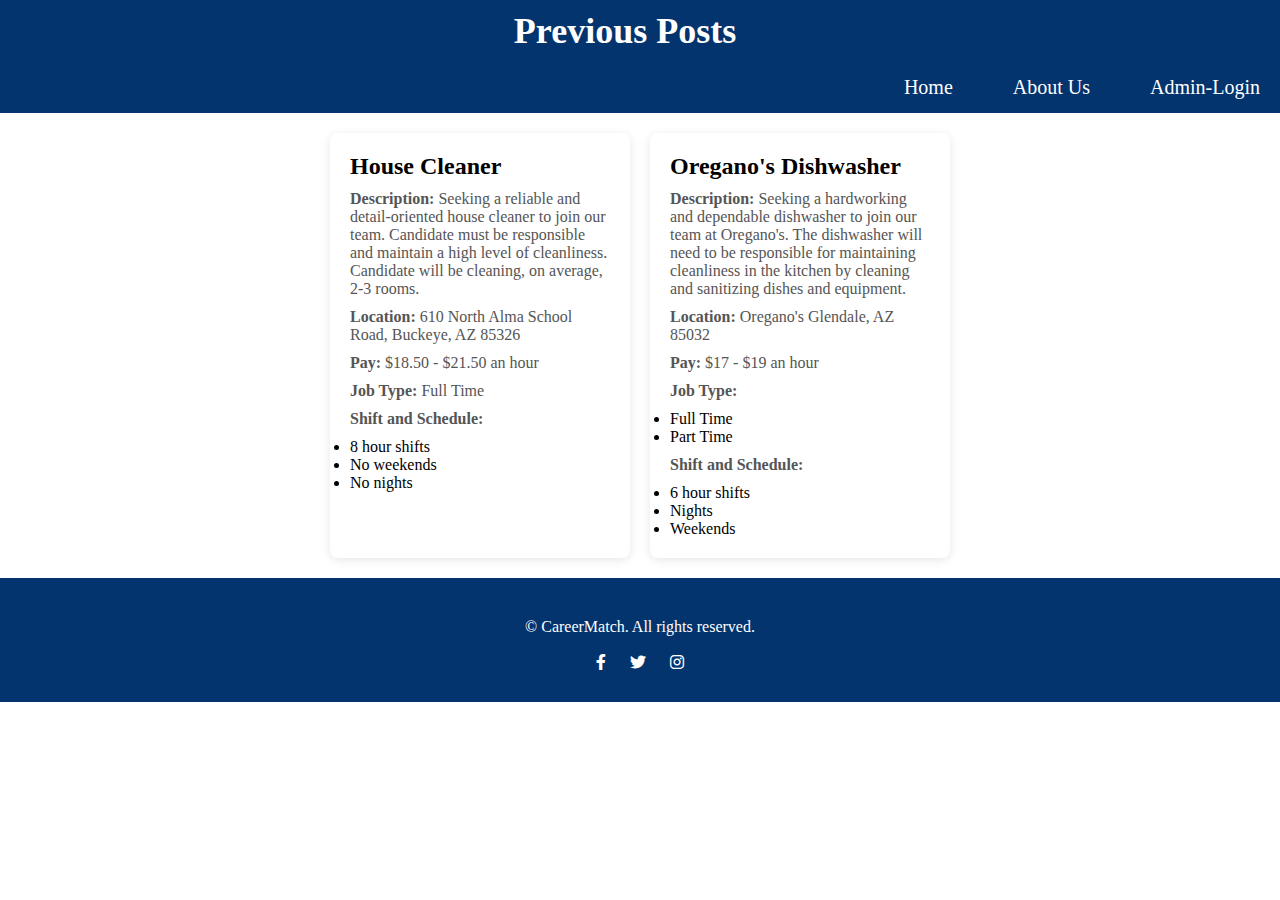
<file: previousjobs.html>
<!DOCTYPE html>
<html lang="en">

<head>
    <meta charset="UTF-8">
    <meta name="viewport" content="width=device-width, initial-scale=1.0">
    <title>Admin Job Posting</title>
    <link rel="stylesheet" href="https://cdnjs.cloudflare.com/ajax/libs/font-awesome/6.0.0-beta3/css/all.min.css">
    <style>
            *{
    margin: 0;
    padding: 0;
    box-sizing: border-box;
    }
    .content {
            padding: 20px; /* Padding for the main content */
            flex: 1; /* Allow content to grow and fill available space */
            display: flex; /* Use flexbox for the content */
            justify-content: center; /* Center the cards horizontally */
            flex-wrap: wrap; /* Allow cards to wrap to the next line */
            gap: 20px; /* Space between cards */
        }

    .header {
            background-color: #03346E; /* Header background color */
            color: white; /* Text color */
            padding: 10px; /* Padding around the header */
            text-align: center; /* Center the text */
            margin-left: -30px;
            
            font-size: large;
        }

    .card {
            background: white;
            border-radius: 8px;
            box-shadow: 0 2px 10px rgba(0, 0, 0, 0.1);
            padding: 20px; /* Corrected padding */
            width: 80%; /* Set width to 90% */
            max-width: 300px; /* Maximum width for each card */
            text-align: left;
            transition: transform 0.2s;
        }
    .card:hover {
         transform: scale(1.02);
    }

    .card p {
            margin: 10px 0;
            color: #555;
        }  
        .navbar {
            display: flex; /* Use flexbox */
            justify-content: flex-end; /* Align items to the right */
            background-color: #03346E; /* Dark background */
            width: 100%; /* Make the navbar full width */
        }

        .navbar ul {
            list-style-type: none; /* Remove bullet points */
            margin: 0px; /* Remove default margin */
            padding: 0px; /* Remove default padding */
            display: flex; /* Use flexbox for the list */
            font-size: 20px;
        }

        .navbar li {
            margin-left: 20px; /* Add space between items */
        }

        .navbar li a {
            display: block; /* Make the link fill the list item */
            color: white; /* Text color */
            text-align: center; /* Center the text */
            padding: 14px 20px; /* Add padding */
            text-decoration: none; /* Remove underline */
        }

        .navbar li a:hover {
            background-color: #ddd; /* Change background on hover */
            color: black; /* Change text color on hover */
        }
        .footer {
    background-color: #03346E;
    color: white;
    text-align: center;
    padding: 20px 0;
    
}

.footer .container {
    max-width: 1200px;
    margin: 10px auto;
    padding: 0 20px;
    margin-top: 20px;
}

.footer p {
    margin: 0;
}

.footer .social-links {
    list-style: none;
    padding: 0;
}

.footer .social-links li {
    display: inline;
    margin: 0 10px;
}

.footer .social-links a {
    color: white;
    text-decoration: none;
}

.footer .social-links a:hover {
    text-decoration: underline;
}
</style>
</head>

<body>
    <header class="header">
        <h1> Previous Posts</h1>
    </header>
    <nav class="navbar">
        <ul>
            <li><a href="index.html">Home</a></li>
            <li><a href="about.html">About Us</a></li>
            <li><a href="adminlogin.html">Admin-Login</a></li>
        </ul>
    </nav>
    <main class="content">
    <div class="card">
        <h2>House Cleaner</h2>
        <p><strong>Description:</strong> Seeking a reliable and detail-oriented house cleaner to join our team. Candidate must be responsible and maintain a high level of cleanliness. Candidate will be cleaning, on average, 2-3 rooms.</p>
        <p><strong>Location:</strong> 610 North Alma School Road, Buckeye, AZ 85326</p>
        <p><strong>Pay:</strong> $18.50 - $21.50 an hour</p>
        <p><strong>Job Type:</strong> Full Time</p>
        <p><strong>Shift and Schedule:</strong></p>
        <ul>
            <li>8 hour shifts</li>
            <li>No weekends</li>
            <li>No nights</li>
    </div>
</div>
    <div class="card">
        <h2>Oregano's Dishwasher</h2>
        <p><strong>Description:</strong> Seeking a hardworking and dependable dishwasher to join our team at Oregano's. The dishwasher will need to be responsible for maintaining cleanliness in the kitchen by cleaning and sanitizing dishes and equipment.</p>
        <p><strong>Location:</strong> Oregano's Glendale, AZ 85032</p>
        <p><strong>Pay:</strong> $17 - $19 an hour</p>
        <p><strong>Job Type:</strong></p>
        <ul>
            <li>Full Time</li>
            <li>Part Time</li>
        </ul>
        <p><strong>Shift and Schedule:</strong></p>
        <ul>
            <li>6 hour shifts</li>
            <li>Nights</li>
            <li>Weekends</li>
        </ul>
    </div>
</div>
</main>
<footer class="footer">
    <div class="container">
        <p>&copy; CareerMatch. All rights reserved.</p>
        <br>
        <ul class="social-links">
            <li><a href="https://facebook.com" target="_blank"><i class="fab fa-facebook-f"></i></a></li>
            <li><a href="https://twitter.com" target="_blank"><i class="fab fa-twitter"></i></a></li>
            <li><a href="https://instagram.com" target="_blank"><i class="fab fa-instagram"></i></a></li>
        </ul>
    </div>
</footer>
</body>
</html>
</file>
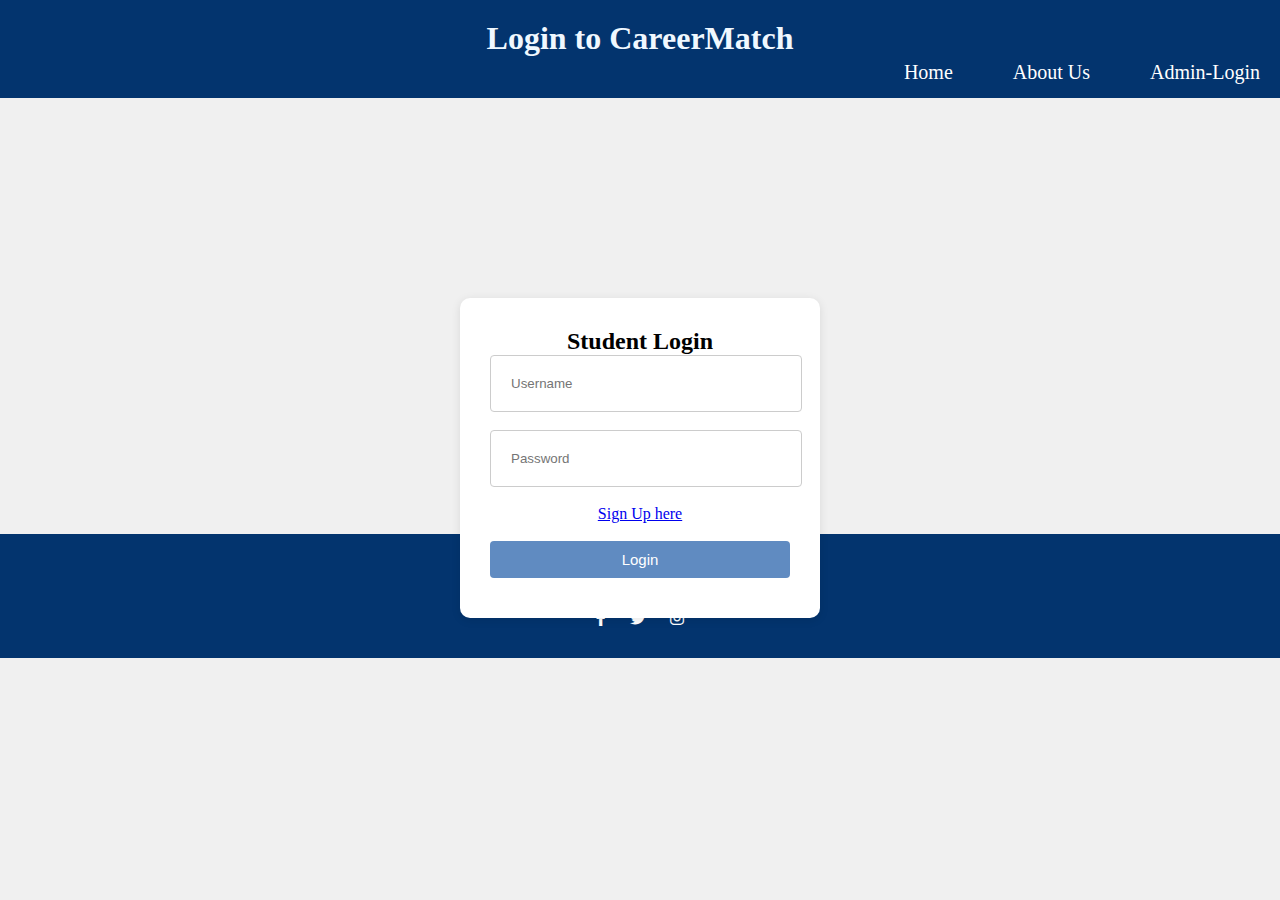
<file: student.html>
<!DOCTYPE html>
<html lang="en">
<head>
    <meta charset="UTF-8">
    <meta http-equiv="X-UA-Compatible" content="IE=edge">
    <meta name="viewport" content="width=device-width, initial-scale=1.0">
    <title>Career Match</title>
    <link rel="stylesheet" href="https://cdnjs.cloudflare.com/ajax/libs/font-awesome/6.0.0-beta3/css/all.min.css">
    <style>
        * {
            margin: 0;
            padding: 0;
        }

        body, html {
            height: 100%; /* Full height for the body */
            font-family: 'Times New Roman', Times, serif; /* Change to your preferred font */
            background-color: #f0f0f0; /* Light background color */
        }

        h1 {
            text-align: center;
            background-color: #03346E;
            color: aliceblue;
            padding-top: 30px;
            margin: -10px;
            
        }

        .navbar {
            display: flex; /* Use flexbox */
            justify-content: flex-end; /* Align items to the right */
            background-color: #03346E; /* Dark background */
            width: 100%; /* Make the navbar full width */
            bottom-margin: auto;
        }

        .navbar ul {
            list-style-type: none; /* Remove bullet points */
            margin: 0; /* Remove default margin */
            padding: 0; /* Remove default padding */
            display: flex; /* Use flexbox for the list */
            font-size: 20px;
        }

        .navbar li {
            margin-left: 20px; /* Add space between items */
        }

        .navbar li a {
            display: block; /* Make the link fill the list item */
            color: white; /* Text color */
            text-align: center; /* Center the text */
            padding: 14px 20px; /* Add padding */
            text-decoration: none; /* Remove underline */
        }

        .navbar li a:hover {
            background-color: #ddd; /* Change background on hover */
            color: black; /* Change text color on hover */
        }

        .login-container {
            background-color: white; /* White background for the form */
            padding: 30px;
            border-radius: 10px; /* Rounded corners */
            box-shadow: 0 2px 10px rgba(0, 0, 0, 0.1); /* Subtle shadow */
            width: 300px; /* Fixed width for the form */
            margin: 0 auto; /* Center horizontally */
            position: relative; /* Position relative for vertical centering */
            top: 40%; /* Move down 40% of the viewport height */
            transform: translateY(-50%); /* Move up by half of the form's height */
            margin-top:0px;
            margin-bottom: 80px;
        }

        h2 {
            text-align: center;
        }

        .form-group {
            margin-bottom: 15px; /* Space between form groups */
        }

        label {
            display: block; /* Make labels block elements */
            margin-bottom: 5px; /* Space between label and input */
        }

        input {
            width: 90%; /* Set width to auto to align left */
            padding: 20px; /* Padding inside inputs */
            border: 1px solid #ccc; /* Light border */
            border-radius: 4px; /* Rounded corners for inputs */
            display: block; /* Make inputs block elements */
        }

        button {
            width: 100%; /* Full width button */
            padding: 10px; /* Padding inside button */
            background-color: #608BC1; /* Button color */
            color: white; /* Text color */
            border: none; /* No border */
            border-radius: 4px; /* Rounded corners for button */
            cursor: pointer; /* Pointer cursor on hover */
            font-size: 15px;
        }

        button:hover {
            background-color: #0056b3; /* Darker button color on hover */
        }

        #message {
            margin-top: 10px; /* Space above message */
            color: red; /* Message color */
        }

        #newaccountlink {
            text-align: center;
        }
        .footer {
    background-color: #03346E;
    color: white;
    text-align: center;
    padding: 20px 0;
    
}

.footer .container {
    max-width: 1200px;
    margin: 10px auto;
    padding: 0 20px;
    margin-top: 20px;
}

.footer p {
    margin: 0;
}

.footer .social-links {
    list-style: none;
    padding: 0;
}

.footer .social-links li {
    display: inline;
    margin: 0 10px;
}

.footer .social-links a {
    color: white;
    text-decoration: none;
}

.footer .social-links a:hover {
    text-decoration: underline;
}
    </style>
</head>
<body>
    <div class="header">
        <h1>Login to CareerMatch</h1>
    </div>
    <nav class="navbar">
        <ul>
            <li><a href="index.html">Home</a></li>
            <li><a href="about.html">About Us</a></li>
            <li><a href="adminlogin.html">Admin-Login</a></li>
        </ul>
    </nav>
    <div class="login-container">
        <h2>Student Login</h2>
        <form id="studentlogin" action="/login" method="POST">
            <input type="text" id="username" placeholder="Username" required>
            <br>
            <input type="password" id="password" placeholder="Password" required>
            <br>
            <div id="newaccountlink"><a href="studentnewaccount.html">Sign Up here</a></div>
            <br>
            <button type="submit">Login</button>
        </form>
        <div id="message"></div> <!-- Added message display element -->
    </div>
    <br>
    <br>
    <footer class="footer">
        <div class="container">
            <p>&copy; CareerMatch. All rights reserved.</p>
            <br>
            <ul class="social-links">
                <li><a href="https://facebook.com" target="_blank"><i class="fab fa-facebook-f"></i></a></li>
                <li><a href="https://twitter.com" target="_blank"><i class="fab fa-twitter"></i></a></li>
                <li><a href="https://instagram.com" target="_blank"><i class="fab fa-instagram"></i></a></li>
            </ul>
        </div>
    </footer>
    <script>
        // Pre-set credentials (change these to your actual credentials)
        const PRESET_PASSWORD = "Alisha@30"; // Change this to your actual password
        const PRESET_USERNAME = "52744@buhsd.org"; // Change this to your actual username

        // Function to handle form submission
        document.getElementById('studentlogin').addEventListener('submit', function(event) {
            event.preventDefault(); // Prevent the form from submitting

            const usernameInput = document.getElementById('username').value; // Get the username input value
            const passwordInput = document.getElementById('password').value; // Get the password input value

            // Check if the entered username and password match the pre-set credentials
            if (usernameInput === PRESET_USERNAME && passwordInput === PRESET_PASSWORD) {
                document.getElementById('message').innerText = "Login Successful!";
                // Redirect to another page on successful login
                window.location.href = "studentview.html"; // Change this to your desired page
            } else {
                document.getElementById('message').innerText = "Login Failed! Incorrect Username or Password.";
            }
        });
    </script>
</body>
</html>
</file>
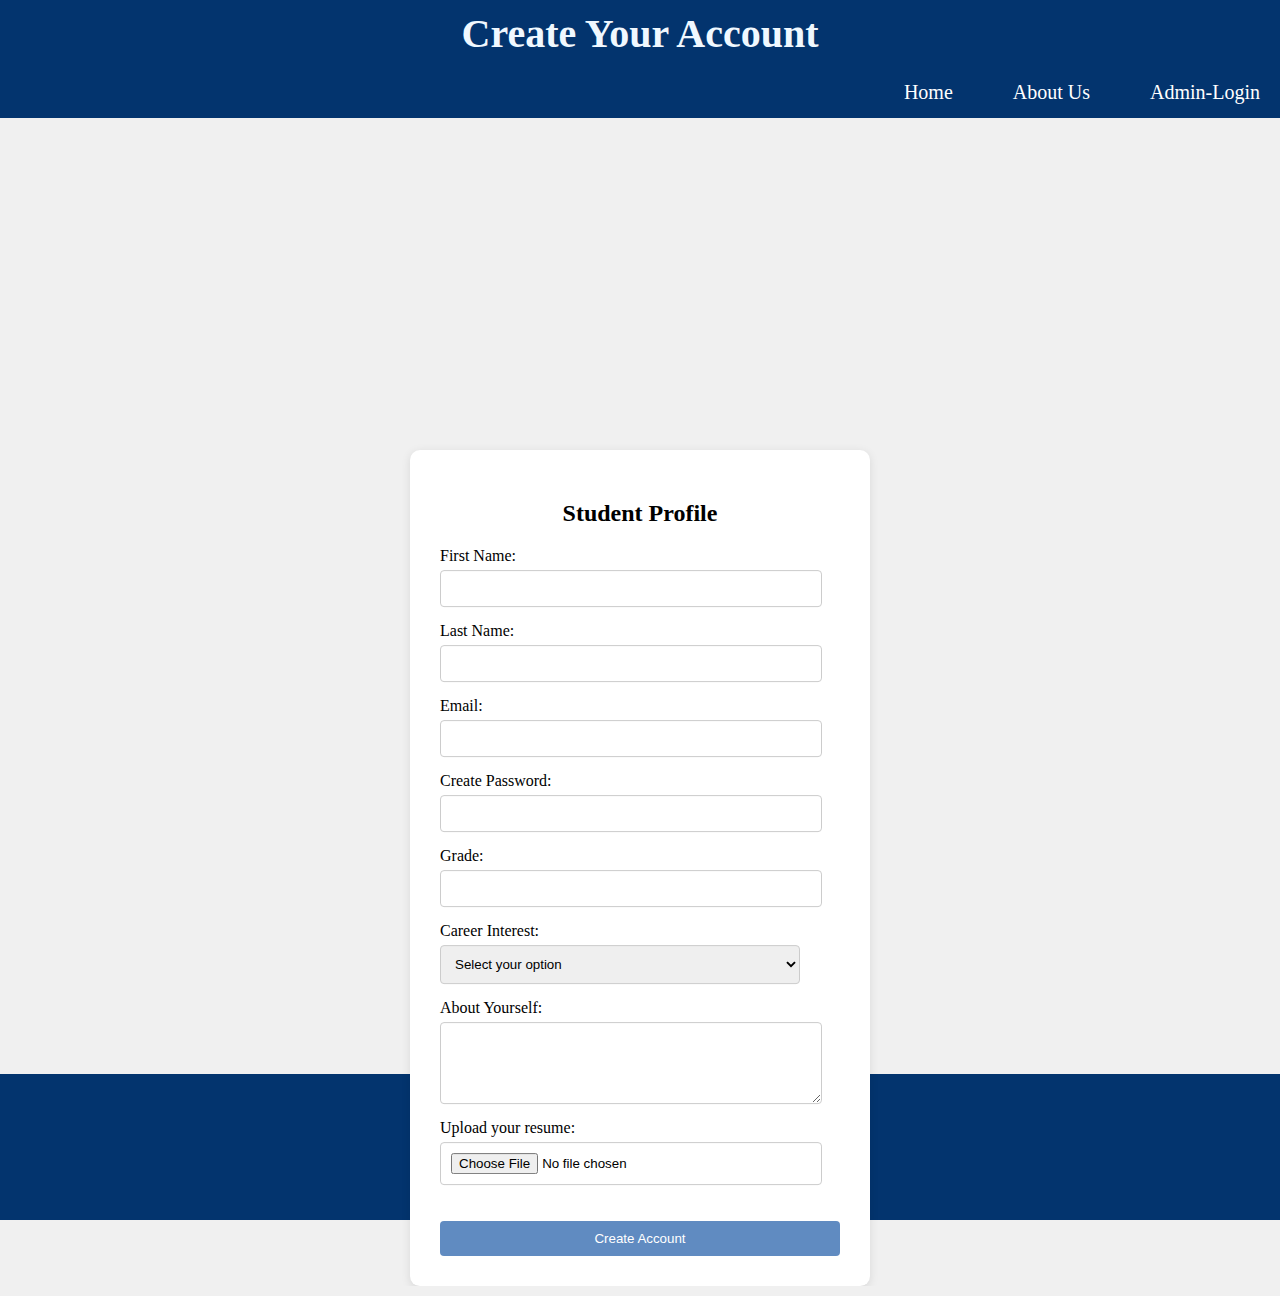
<file: studentnewaccount.html>
<!DOCTYPE html>    
<html lang="en">
<head>
    <meta charset="UTF-8">
    <meta http-equiv="X-UA-Compatible" content="IE=edge">
    <meta name="viewport" content="width=device-width, initial-scale=1.0">
    <title>Career Match</title>
    <link rel="stylesheet" href="https://cdnjs.cloudflare.com/ajax/libs/font-awesome/6.0.0-beta3/css/all.min.css">
    
</head>
<style>
    body, html {
    margin: 0;
    padding: 0;
    height: 100%; /* Full height for the body */
    font-family: 'Times New Roman', Times, serif;
    background-color: #f0f0f0; /* Light background color */
   
}


h1 {
    font-size: 40px;
    background-color: #03346E;
    color: aliceblue;
    padding: 20px;
    margin: -10px;
    text-align: center;
}

.navbar {
            display: flex; /* Use flexbox */
            justify-content: flex-end; /* Align items to the right */
            background-color: #03346E; /* Dark background */
            width: 100%; /* Make the navbar full width */
        }

        .navbar ul {
            list-style-type: none; /* Remove bullet points */
            margin: 0; /* Remove default margin */
            padding: 0; /* Remove default padding */
            display: flex; /* Use flexbox for the list */
            font-size: 20px;
        }

        .navbar li {
            margin-left: 20px; /* Add space between items */
        }

        .navbar li a {
            display: block; /* Make the link fill the list item */
            color: white; /* Text color */
            text-align: center; /* Center the text */
            padding: 14px 20px; /* Add padding */
            text-decoration: none; /* Remove underline */
        }

        .navbar li a:hover {
            background-color: #ddd; /* Change background on hover */
            color: black; /* Change text color on hover */
        }
.form-container {
    background-color: white; /* White background for the form */
    padding: 30px;
    border-radius: 10px; /* Rounded corners */
    box-shadow: 0 2px 10px rgba(0, 0, 0, 0.1); /* Subtle shadow */
    width: 400px; /* Fixed width for the form */
    margin: 30px auto; /* Center horizontally */
    position: relative; /* Position relative for vertical centering */
    top: 80%; /* Move down 40% of the viewport height */
    transform: translateY(-50%); /* Move up by half of the form's height */
    margin-bottom:90px;
}
h2{
    text-align: center;
}
.form-group {
    margin-bottom: 15px; /* Space between form groups */
}

label {
    display: block; /* Make labels block elements */
    margin-bottom: 5px; /* Space between label and input */
}

input, select, textarea {
    width: 90%; /* Set width to auto to align left */
    padding: 10px; /* Padding inside inputs */
    border: 1px solid #ccc; /* Light border */
    border-radius: 4px; /* Rounded corners for inputs */
    display: block; /* Make inputs block elements */
}

button {
    width: 100%; /* Full width button */
    padding: 10px; /* Padding inside button */
    background-color: #608BC1; /* Button color */
    color: white; /* Text color */
    border: none; /* No border */
    border-radius: 4px; /* Rounded corners for button */
    cursor: pointer; /* Pointer cursor on hover */
}

button:hover {
    background-color: #0056b3; /* Darker button color on hover */
}

#message {
    margin-top: 10px; /* Space above message */
    color: red; /* Message color */
}
.footer {
    background-color: #03346E;
    color: white;
    text-align: center;
    padding: 20px 0;
    
}

.footer .container {
    max-width: 1200px;
    margin: 10px auto;
    padding: 0 20px;
    margin-top: 20px;
}

.footer p {
    margin: 0;
}

.footer .social-links {
    list-style: none;
    padding: 0;
}

.footer .social-links li {
    display: inline;
    margin: 0 10px;
}

.footer .social-links a {
    color: white;
    text-decoration: none;
}

.footer .social-links a:hover {
    text-decoration: underline;
}
</style>
<body>
    <div class="header">
        <h1>Create Your Account</h1>
    </div>
    <nav class="navbar">
        <ul>
            <li><a href="index.html">Home</a></li>
            <li><a href="about.html">About Us</a></li>
            <li><a href="adminlogin.html">Admin-Login</a></li>
        </ul>
    </nav>
    <div class="form-container">
        <h2>Student Profile</h2>
        <form id="createAccountForm">
            <div class="form-group">
                <label for="firstName">First Name:</label>
                <input type="text" id="firstName" name="firstName" required>
            </div>
            <div class="form-group">
                <label for="lastName">Last Name:</label>
                <input type="text" id="lastName" name="lastName" required>
            </div>
            <div class="form-group">
                <label for="email">Email:</label>
                <input type="email" id="email" name="email" required>
            </div>
            <div class="form-group">
                <label for="Password">Create Password:</label>
                <input type="password" id="Password" name="Password" required>
            </div>
            <div class="form-group">
                <label for="grade">Grade:</label>
                <input type="text" id="grade" name="grade" required>
            </div>
            <div class="form-group">
                <label for="careerInterest">Career Interest:</label>
                <select id="careerInterest" name="careerInterest" required>
                    <option value="" disabled selected>Select your option</option>
                    <option value="Culinary">Culinary</option>
                    <option value="Business">Business</option>
                    <option value="Medical">Medical</option>
                    <option value="Education">Education</option>
                    <option value="Blue Collar Work">Blue Collar Work</option>
                    <option value="Information Technology">Information Technology</option>
                    <option value="Other">Other</option>
                </select>
                <input type="text" id="otherCareer" name="otherCareer" placeholder="If Other, please specify" style="display: none;">
            </div>
            <div class="form-group">
                <label for="aboutYourself">About Yourself:</label>
                <textarea id="aboutYourself" name="aboutYourself" rows="4" required></textarea>
            </div>
            <div class="form group">
                <label for="resume">Upload your resume:</label>
                <input type="file" id="resume" name="resume" accept=".pdf,.doc,.docx" required><br><br>
            </div>
            <button type="submit">Create Account</button>
        </form>
    </div>
    <footer class="footer">
        <div class="container">
            <p>&copy; CareerMatch. All rights reserved.</p>
            <br>
            <ul class="social-links">
                <li><a href="https://facebook.com" target="_blank"><i class="fab fa-facebook-f"></i></a></li>
                <li><a href="https://twitter.com" target="_blank"><i class="fab fa-twitter"></i></a></li>
                <li><a href="https://instagram.com" target="_blank"><i class="fab fa-instagram"></i></a></li>
            </ul>
        </div>
    </footer>
</body>
</html>
</file>
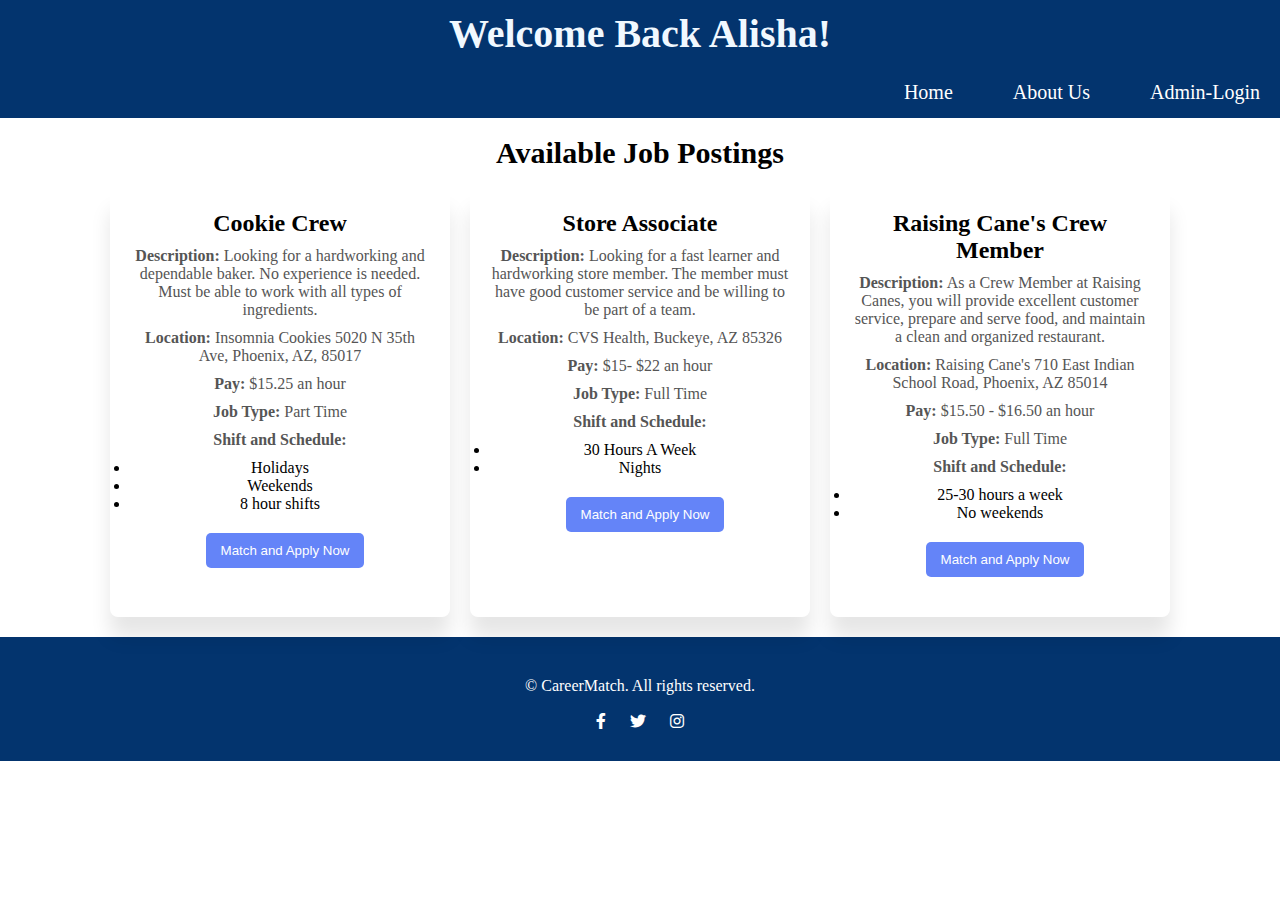
<file: studentview.html>
<!DOCTYPE html>    
<html lang="en">
<head>
    <meta charset="UTF-8">
    <meta http-equiv="X-UA-Compatible" content="IE=edge">
    <meta name="viewport" content="width=device-width, initial-scale=1.0">
    <title>Career Match</title>
    <link rel="stylesheet" href="https://cdnjs.cloudflare.com/ajax/libs/font-awesome/6.0.0-beta3/css/all.min.css">
    <style>
        * {
            margin: 0;
            padding: 0;
        }
        h1 {
    font-size: 40px;
    background-color: #03346E;
    color: aliceblue;
    padding: 20px;
    margin: -10px;
    text-align: center;
}
        .navbar {
            display: flex; /* Use flexbox */
            justify-content: flex-end; /* Align items to the right */
            background-color: #03346E; /* Dark background */
            width: 100%; /* Make the navbar full width */
        }

        .navbar ul {
            list-style-type: none; /* Remove bullet points */
            margin: 0; /* Remove default margin */
            padding: 0; /* Remove default padding */
            display: flex; /* Use flexbox for the list */
            font-size: 20px;
        }

        .navbar li {
            margin-left: 20px; /* Add space between items */
        }

        .navbar li a {
            display: block; /* Make the link fill the list item */
            color: white; /* Text color */
            text-align: center; /* Center the text */
            padding: 14px 20px; /* Add padding */
            text-decoration: none; /* Remove underline */
        }

        .navbar li a:hover {
            background-color: #ddd; /* Change background on hover */
            color: black; /* Change text color on hover */
        }

        .content {
            padding: 20px; /* Padding for the main content */
            flex: 1; /* Allow content to grow and fill available space */
            display: flex; /* Use flexbox for the content */            
            justify-content: center; /* Center the cards horizontally */
            flex-wrap: wrap; /* Allow cards to wrap to the next line */
            gap: 20px; /* Space between cards */
        }

        .card {
            background: white;
            border-radius: 8px;
            box-shadow: 0px 20px 20px rgba(0, 0, 0, 0.1);
            padding: 20px; /* Corrected padding */
            width: 80%; /* Set width to 90% */
            max-width: 300px; /* Maximum width for each card */
            text-align: center;
            transition: transform 0.2s;
        }

        .card:hover {
            transform: scale(1.02);
        }

        .card h2 {
            margin: 0 0 10px;
            font-size: 24px;
        }

        .card p {
            margin: 10px 0;
            color: #555;
        }

        .match-button {
            background-color: #6484f8; /* Default for no-button */
            color: white;
            border: none;
            margin: 20px;
            border-radius: 5px;
            padding: 10px 15px;
            cursor: pointer;
            text-decoration: none;
            display: inline-block;
            transition: background-color 0.3s;
            margin-right: 10px; /* Space between buttons */
        }

        .message {
            display: none; /* Initially hide the message */
            margin-top: 10px;
            color: blue;
        }

        @media (max-width: 600px) {
            .card {
                width: 95%; /* Adjust card width for smaller screens */
            }
        }
    h3{
        text-align: center;
        font-size: 30px;
    }
    .footer {
    background-color: #03346E;
    color: white;
    text-align: center;
    padding: 20px 0;
    
}

.footer .container {
    max-width: 1200px;
    margin: 10px auto;
    padding: 0 20px;
    margin-top: 20px;
}

.footer p {
    margin: 0;
}

.footer .social-links {
    list-style: none;
    padding: 0;
}

.footer .social-links li {
    display: inline;
    margin: 0 10px;
}

.footer .social-links a {
    color: white;
    text-decoration: none;
}

.footer .social-links a:hover {
    text-decoration: underline;
}
    </style>
</head>
<body>

<div class="header">
        <h1> Welcome Back Alisha!</h1>
    </div>
   
    <nav class="navbar">
        <ul>
            <li><a href="index.html">Home</a></li>
            <li><a href="about.html">About Us</a></li>
            <li><a href="adminlogin.html">Admin-Login</a></li>
        </ul>
    </nav>
    <br>
    <h3>Available Job Postings</h3>

    <main class="content">
        <div class="card">
            <h2>Cookie Crew</h2>
            <p><strong>Description:</strong> Looking for a hardworking and dependable baker. No experience is needed. Must be able to work with all types of ingredients.</p>
            <p><strong>Location:</strong> Insomnia Cookies 5020 N 35th Ave, Phoenix, AZ, 85017</p>
            <p><strong>Pay:</strong> $15.25 an hour</p>
            <p><strong>Job Type:</strong> Part Time</p>
            <p><strong>Shift and Schedule:</strong></p>
            <ul>
                <li>Holidays</li>
                <li>Weekends</li>
                <li>8 hour shifts</li>
            </ul>
            <button class="match-button">Match and Apply Now</button>
            <div class="message">Application Sent!</div>
        </div>
        <div class="card">
            <h2>Store Associate</h2>
            <p><strong>Description:</strong> Looking for a fast learner and hardworking store member. The member must have good customer service and be willing to be part of a team.</p>
            <p><strong>Location:</strong> CVS Health, Buckeye, AZ 85326</p>
            <p><strong>Pay:</strong> $15- $22 an hour</p>
            <p><strong>Job Type:</strong> Full Time</p>
            <p><strong>Shift and Schedule:</strong></p>
            <ul>
                <li>30 Hours A Week</li>
                <li>Nights</li>
            </ul>
            <button class="match-button">Match and Apply Now</button>
            <div class="message">Application Sent!</div>
        </div>
        <div class="card">
            <h2>Raising Cane's Crew Member</h2>
            <p><strong>Description:</strong> As a Crew Member at Raising Canes, you will provide excellent customer service, prepare and serve food, and maintain a clean and organized restaurant.</p>
            <p><strong>Location:</strong> Raising Cane's 710 East Indian School Road, Phoenix, AZ 85014</p>
            <p><strong>Pay:</strong> $15.50 - $16.50 an hour</p>
            <p><strong>Job Type:</strong> Full Time</p>
            <p><strong>Shift and Schedule:</strong></p>
            <ul>
                <li>25-30 hours a week</li>
                <li>No weekends</li>
            </ul>
            <button class="match-button">Match and Apply Now</button>
            <div class="message">Application Sent!</div>
        </div>
    </main>
    <footer class="footer">
        <div class="container">
            <p>&copy; CareerMatch. All rights reserved.</p>
            <br>
            <ul class="social-links">
                <li><a href="https://facebook.com" target="_blank"><i class="fab fa-facebook-f"></i></a></li>
                <li><a href="https://twitter.com" target="_blank"><i class="fab fa-twitter"></i></a></li>
                <li><a href="https://instagram.com" target="_blank"><i class="fab fa-instagram"></i></a></li>
            </ul>
        </div>
    </footer>
    <script>
        // Select all buttons with the class 'match-button'
        const buttons = document.querySelectorAll('.match-button');

        // Loop through each button and add a click event listener
        buttons.forEach((button) => {
            button.addEventListener('click', function() {
                // Find the corresponding message div
                const message = this.nextElementSibling;
                // Show the message when the button is clicked
                message.style.display = 'block';
            });
        });
    </script>
</body>
</file>
